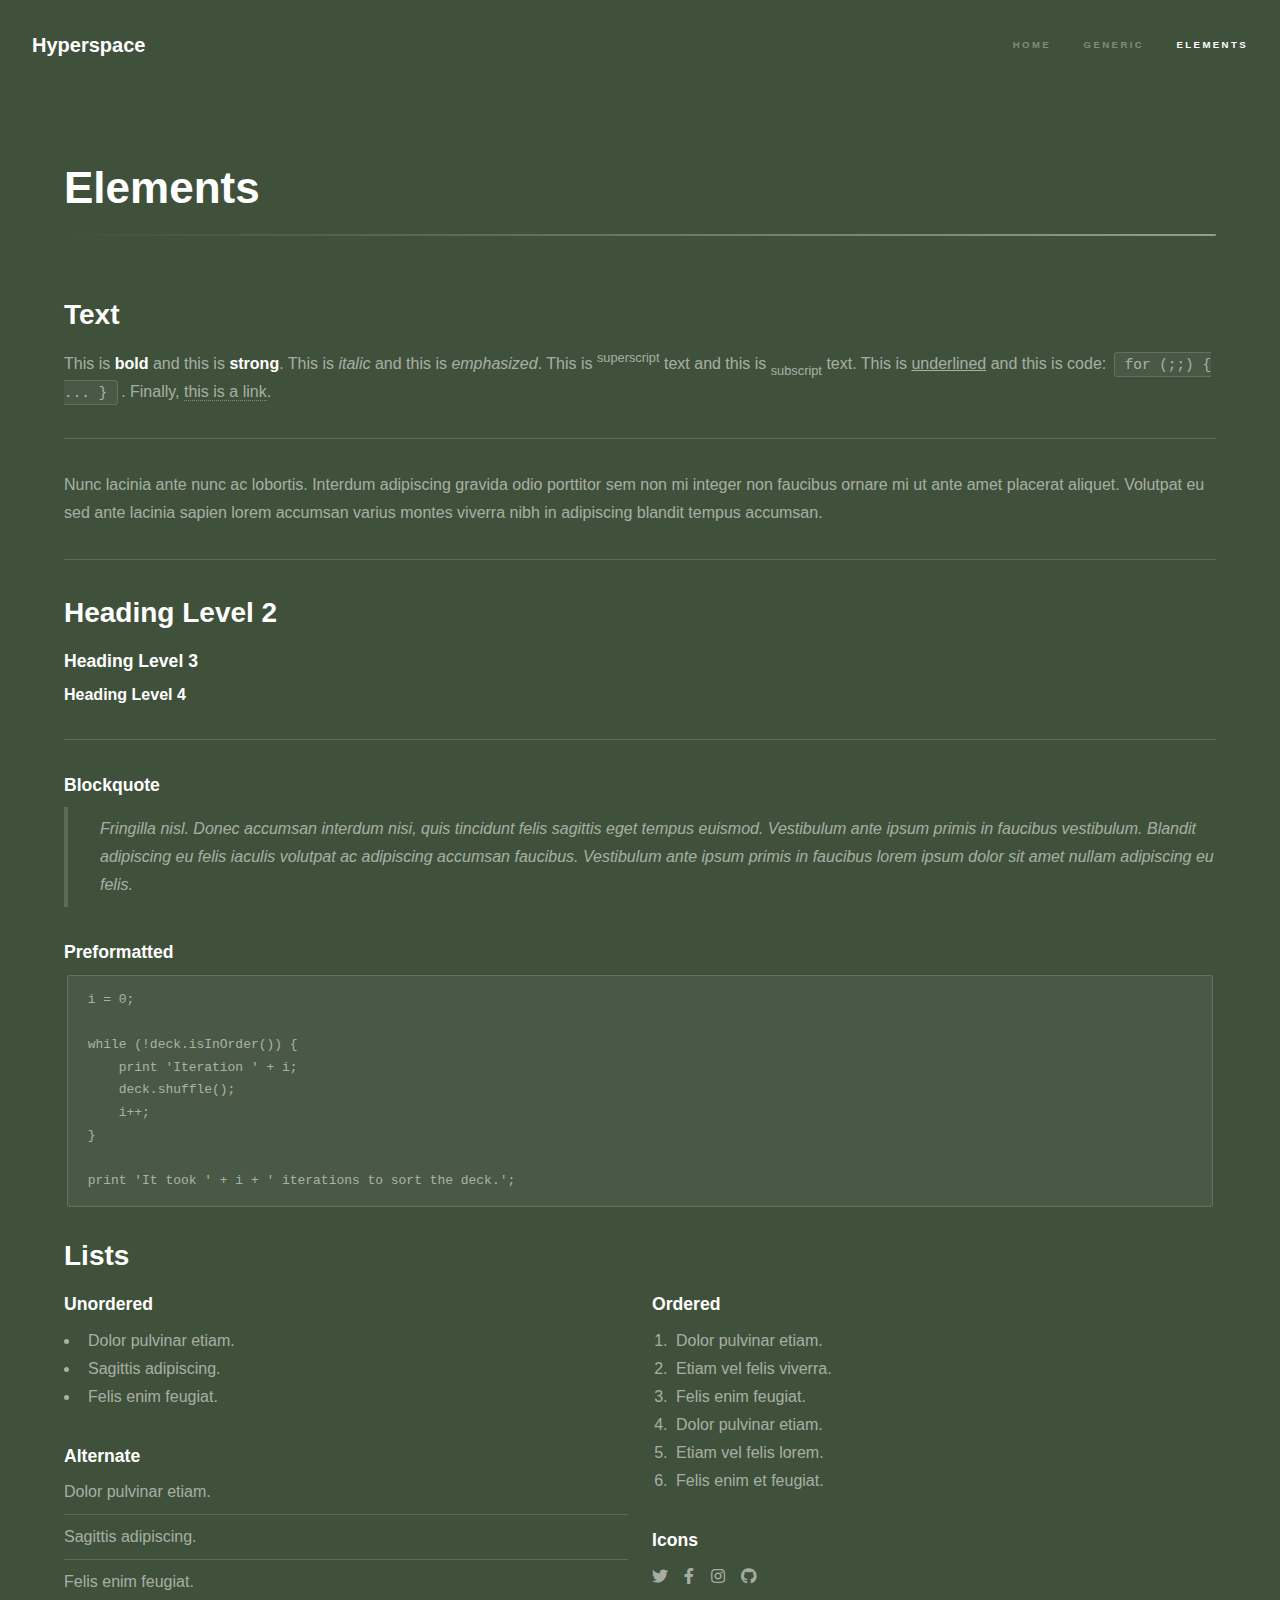
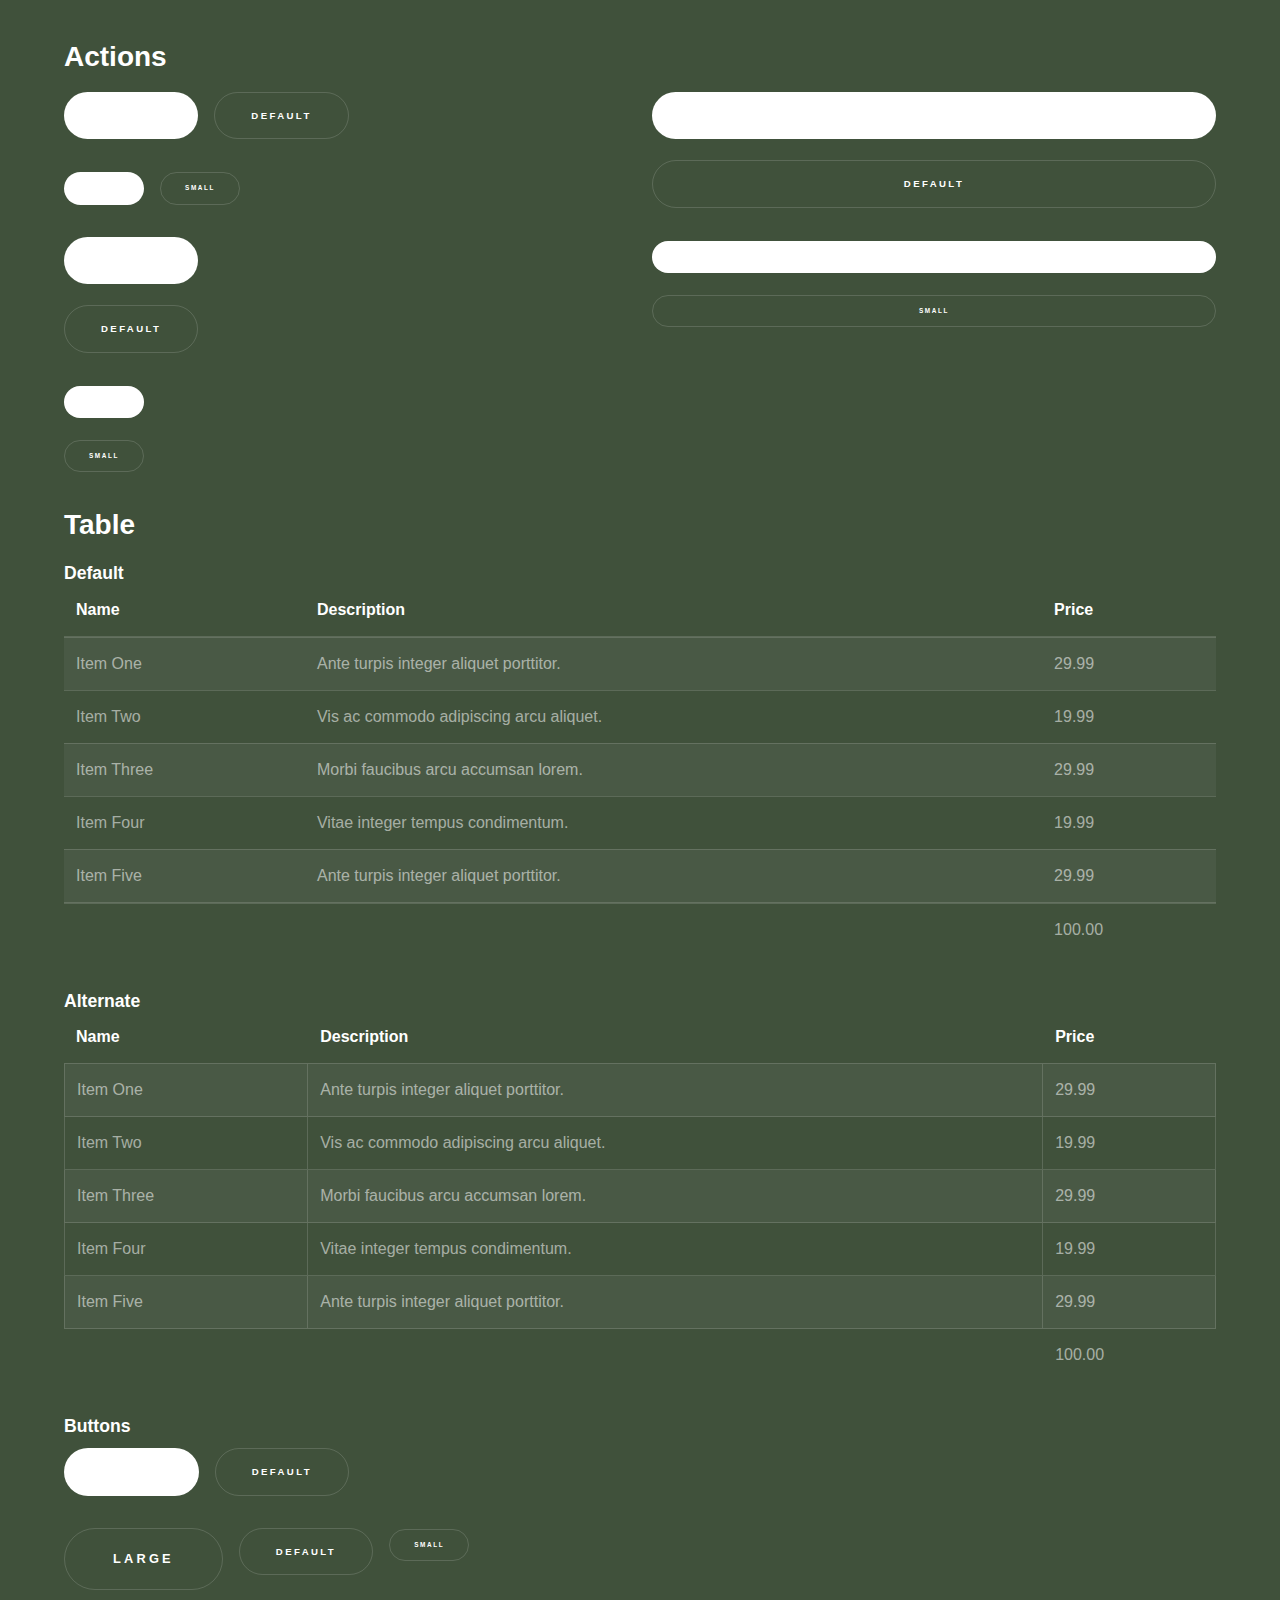
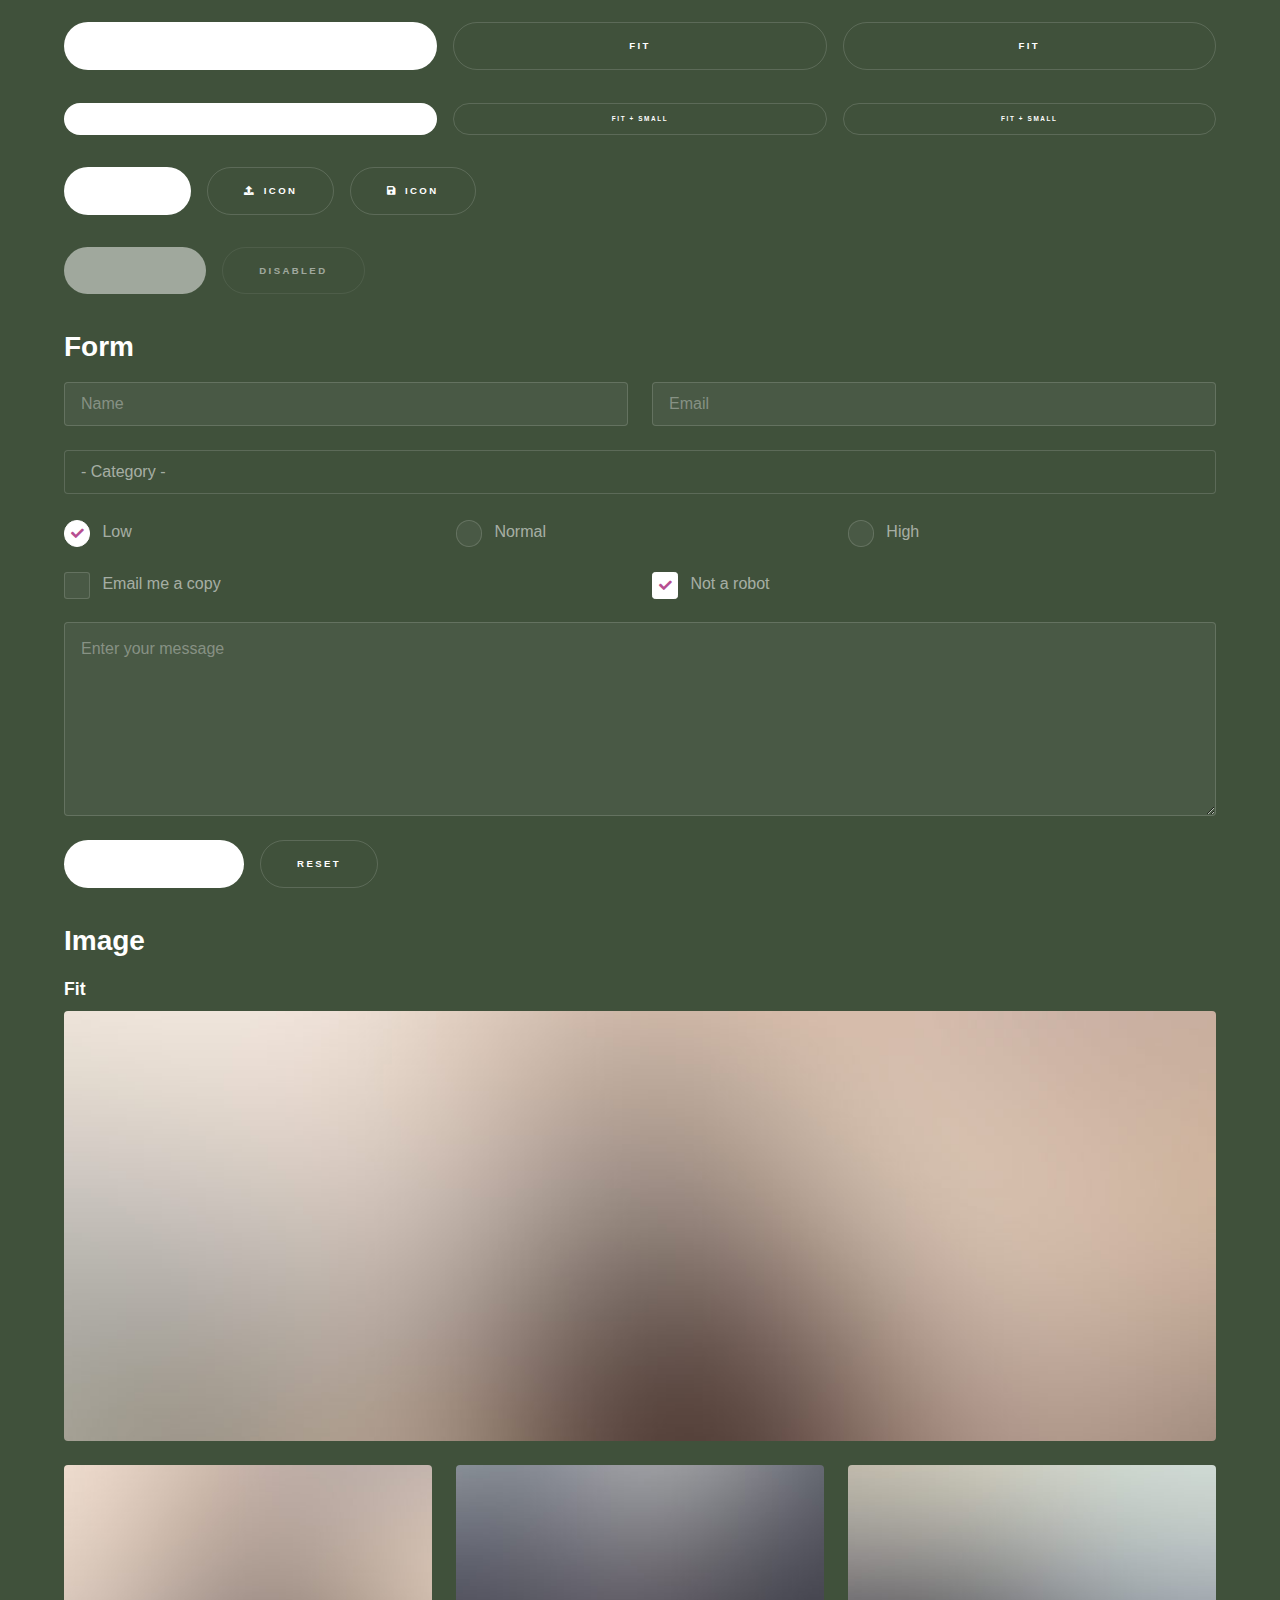
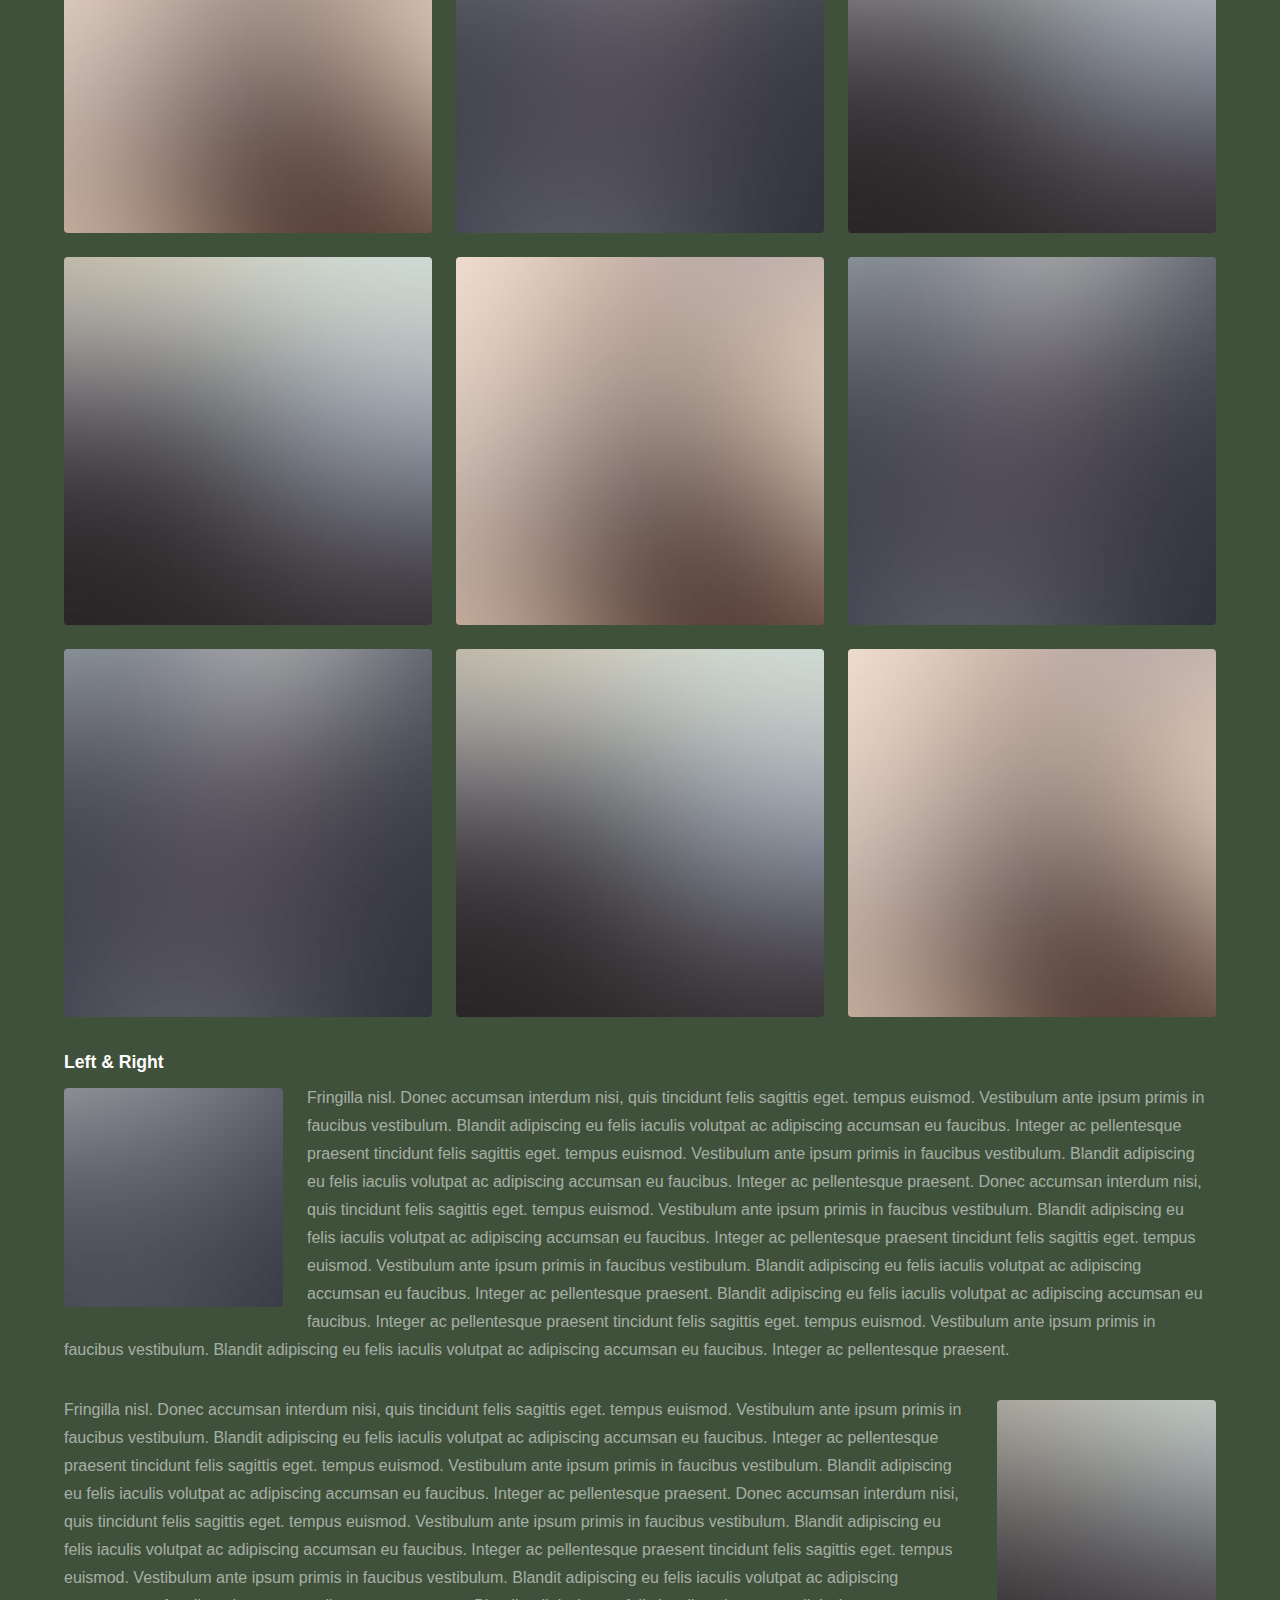
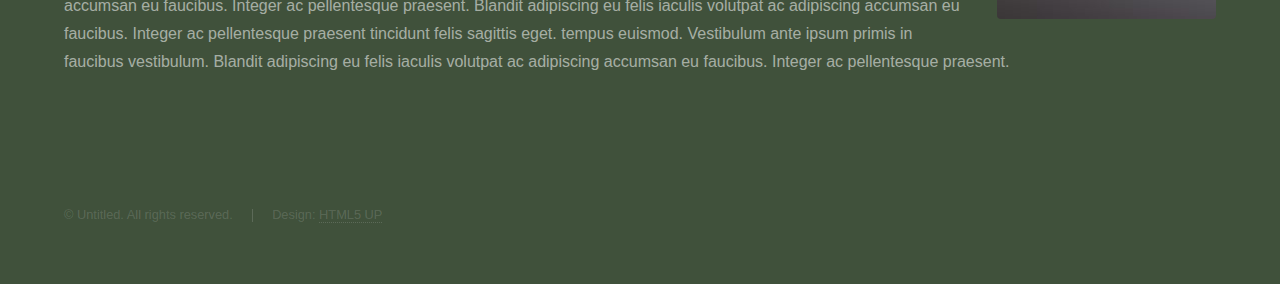
<file: elements.html>
<!DOCTYPE HTML>
<!--
	Hyperspace by HTML5 UP
	html5up.net | @ajlkn
	Free for personal and commercial use under the CCA 3.0 license (html5up.net/license)
-->
<html>
	<head>
		<title>Elements - Hyperspace by HTML5 UP</title>
		<meta charset="utf-8" />
		<meta name="viewport" content="width=device-width, initial-scale=1, user-scalable=no" />
		<link rel="stylesheet" href="assets/css/main.css" />
		<noscript><link rel="stylesheet" href="assets/css/noscript.css" /></noscript>
	</head>
	<body class="is-preload">

		<!-- Header -->
			<header id="header">
				<a href="index.html" class="title">Hyperspace</a>
				<nav>
					<ul>
						<li><a href="index.html">Home</a></li>
						<li><a href="generic.html">Generic</a></li>
						<li><a href="elements.html"  class="active">Elements</a></li>
					</ul>
				</nav>
			</header>

		<!-- Wrapper -->
			<div id="wrapper">

				<!-- Main -->
					<section id="main" class="wrapper">
						<div class="inner">
							<h1 class="major">Elements</h1>

							<!-- Text -->
								<section>
									<h2>Text</h2>
									<p>This is <b>bold</b> and this is <strong>strong</strong>. This is <i>italic</i> and this is <em>emphasized</em>.
									This is <sup>superscript</sup> text and this is <sub>subscript</sub> text.
									This is <u>underlined</u> and this is code: <code>for (;;) { ... }</code>. Finally, <a href="#">this is a link</a>.</p>
									<hr />
									<p>Nunc lacinia ante nunc ac lobortis. Interdum adipiscing gravida odio porttitor sem non mi integer non faucibus ornare mi ut ante amet placerat aliquet. Volutpat eu sed ante lacinia sapien lorem accumsan varius montes viverra nibh in adipiscing blandit tempus accumsan.</p>
									<hr />
									<h2>Heading Level 2</h2>
									<h3>Heading Level 3</h3>
									<h4>Heading Level 4</h4>
									<hr />
									<h3>Blockquote</h3>
									<blockquote>Fringilla nisl. Donec accumsan interdum nisi, quis tincidunt felis sagittis eget tempus euismod. Vestibulum ante ipsum primis in faucibus vestibulum. Blandit adipiscing eu felis iaculis volutpat ac adipiscing accumsan faucibus. Vestibulum ante ipsum primis in faucibus lorem ipsum dolor sit amet nullam adipiscing eu felis.</blockquote>
									<h3>Preformatted</h3>
									<pre><code>i = 0;

while (!deck.isInOrder()) {
    print 'Iteration ' + i;
    deck.shuffle();
    i++;
}

print 'It took ' + i + ' iterations to sort the deck.';</code></pre>
								</section>

							<!-- Lists -->
								<section>
									<h2>Lists</h2>
									<div class="row">
										<div class="col-6 col-12-medium">
											<h3>Unordered</h3>
											<ul>
												<li>Dolor pulvinar etiam.</li>
												<li>Sagittis adipiscing.</li>
												<li>Felis enim feugiat.</li>
											</ul>
											<h3>Alternate</h3>
											<ul class="alt">
												<li>Dolor pulvinar etiam.</li>
												<li>Sagittis adipiscing.</li>
												<li>Felis enim feugiat.</li>
											</ul>
										</div>
										<div class="col-6 col-12-medium">
											<h3>Ordered</h3>
											<ol>
												<li>Dolor pulvinar etiam.</li>
												<li>Etiam vel felis viverra.</li>
												<li>Felis enim feugiat.</li>
												<li>Dolor pulvinar etiam.</li>
												<li>Etiam vel felis lorem.</li>
												<li>Felis enim et feugiat.</li>
											</ol>
											<h3>Icons</h3>
											<ul class="icons">
												<li><a href="#" class="icon brands fa-twitter"><span class="label">Twitter</span></a></li>
												<li><a href="#" class="icon brands fa-facebook-f"><span class="label">Facebook</span></a></li>
												<li><a href="#" class="icon brands fa-instagram"><span class="label">Instagram</span></a></li>
												<li><a href="#" class="icon brands fa-github"><span class="label">Github</span></a></li>
											</ul>
										</div>
									</div>
									<h2>Actions</h2>
									<div class="row">
										<div class="col-6 col-12-medium">
											<ul class="actions">
												<li><a href="#" class="button primary">Default</a></li>
												<li><a href="#" class="button">Default</a></li>
											</ul>
											<ul class="actions small">
												<li><a href="#" class="button primary small">Small</a></li>
												<li><a href="#" class="button small">Small</a></li>
											</ul>
											<ul class="actions stacked">
												<li><a href="#" class="button primary">Default</a></li>
												<li><a href="#" class="button">Default</a></li>
											</ul>
											<ul class="actions stacked">
												<li><a href="#" class="button primary small">Small</a></li>
												<li><a href="#" class="button small">Small</a></li>
											</ul>
										</div>
										<div class="col-6 col-12-medium">
											<ul class="actions stacked">
												<li><a href="#" class="button primary fit">Default</a></li>
												<li><a href="#" class="button fit">Default</a></li>
											</ul>
											<ul class="actions stacked">
												<li><a href="#" class="button primary small fit">Small</a></li>
												<li><a href="#" class="button small fit">Small</a></li>
											</ul>
										</div>
									</div>
								</section>

							<!-- Table -->
								<section>
									<h2>Table</h2>
									<h3>Default</h3>
									<div class="table-wrapper">
										<table>
											<thead>
												<tr>
													<th>Name</th>
													<th>Description</th>
													<th>Price</th>
												</tr>
											</thead>
											<tbody>
												<tr>
													<td>Item One</td>
													<td>Ante turpis integer aliquet porttitor.</td>
													<td>29.99</td>
												</tr>
												<tr>
													<td>Item Two</td>
													<td>Vis ac commodo adipiscing arcu aliquet.</td>
													<td>19.99</td>
												</tr>
												<tr>
													<td>Item Three</td>
													<td> Morbi faucibus arcu accumsan lorem.</td>
													<td>29.99</td>
												</tr>
												<tr>
													<td>Item Four</td>
													<td>Vitae integer tempus condimentum.</td>
													<td>19.99</td>
												</tr>
												<tr>
													<td>Item Five</td>
													<td>Ante turpis integer aliquet porttitor.</td>
													<td>29.99</td>
												</tr>
											</tbody>
											<tfoot>
												<tr>
													<td colspan="2"></td>
													<td>100.00</td>
												</tr>
											</tfoot>
										</table>
									</div>

									<h3>Alternate</h3>
									<div class="table-wrapper">
										<table class="alt">
											<thead>
												<tr>
													<th>Name</th>
													<th>Description</th>
													<th>Price</th>
												</tr>
											</thead>
											<tbody>
												<tr>
													<td>Item One</td>
													<td>Ante turpis integer aliquet porttitor.</td>
													<td>29.99</td>
												</tr>
												<tr>
													<td>Item Two</td>
													<td>Vis ac commodo adipiscing arcu aliquet.</td>
													<td>19.99</td>
												</tr>
												<tr>
													<td>Item Three</td>
													<td> Morbi faucibus arcu accumsan lorem.</td>
													<td>29.99</td>
												</tr>
												<tr>
													<td>Item Four</td>
													<td>Vitae integer tempus condimentum.</td>
													<td>19.99</td>
												</tr>
												<tr>
													<td>Item Five</td>
													<td>Ante turpis integer aliquet porttitor.</td>
													<td>29.99</td>
												</tr>
											</tbody>
											<tfoot>
												<tr>
													<td colspan="2"></td>
													<td>100.00</td>
												</tr>
											</tfoot>
										</table>
									</div>
								</section>

							<!-- Buttons -->
								<section>
									<h3>Buttons</h3>
									<ul class="actions">
										<li><a href="#" class="button primary">Primary</a></li>
										<li><a href="#" class="button">Default</a></li>
									</ul>
									<ul class="actions">
										<li><a href="#" class="button large">Large</a></li>
										<li><a href="#" class="button">Default</a></li>
										<li><a href="#" class="button small">Small</a></li>
									</ul>
									<ul class="actions fit">
										<li><a href="#" class="button primary fit">Fit</a></li>
										<li><a href="#" class="button fit">Fit</a></li>
										<li><a href="#" class="button fit">Fit</a></li>
									</ul>
									<ul class="actions fit small">
										<li><a href="#" class="button primary fit small">Fit + Small</a></li>
										<li><a href="#" class="button fit small">Fit + Small</a></li>
										<li><a href="#" class="button fit small">Fit + Small</a></li>
									</ul>
									<ul class="actions">
										<li><a href="#" class="button primary icon solid fa-download">Icon</a></li>
										<li><a href="#" class="button icon solid fa-upload">Icon</a></li>
										<li><a href="#" class="button icon solid fa-save">Icon</a></li>
									</ul>
									<ul class="actions">
										<li><span class="button primary disabled">Disabled</span></li>
										<li><span class="button disabled">Disabled</span></li>
									</ul>
								</section>

							<!-- Form -->
								<section>
									<h2>Form</h2>
									<form method="post" action="#">
										<div class="row gtr-uniform">
											<div class="col-6 col-12-xsmall">
												<input type="text" name="demo-name" id="demo-name" value="" placeholder="Name" />
											</div>
											<div class="col-6 col-12-xsmall">
												<input type="email" name="demo-email" id="demo-email" value="" placeholder="Email" />
											</div>
											<div class="col-12">
												<select name="demo-category" id="demo-category">
													<option value="">- Category -</option>
													<option value="1">Manufacturing</option>
													<option value="1">Shipping</option>
													<option value="1">Administration</option>
													<option value="1">Human Resources</option>
												</select>
											</div>
											<div class="col-4 col-12-small">
												<input type="radio" id="demo-priority-low" name="demo-priority" checked>
												<label for="demo-priority-low">Low</label>
											</div>
											<div class="col-4 col-12-small">
												<input type="radio" id="demo-priority-normal" name="demo-priority">
												<label for="demo-priority-normal">Normal</label>
											</div>
											<div class="col-4 col-12-small">
												<input type="radio" id="demo-priority-high" name="demo-priority">
												<label for="demo-priority-high">High</label>
											</div>
											<div class="col-6 col-12-small">
												<input type="checkbox" id="demo-copy" name="demo-copy">
												<label for="demo-copy">Email me a copy</label>
											</div>
											<div class="col-6 col-12-small">
												<input type="checkbox" id="demo-human" name="demo-human" checked>
												<label for="demo-human">Not a robot</label>
											</div>
											<div class="col-12">
												<textarea name="demo-message" id="demo-message" placeholder="Enter your message" rows="6"></textarea>
											</div>
											<div class="col-12">
												<ul class="actions">
													<li><input type="submit" value="Send Message" class="primary" /></li>
													<li><input type="reset" value="Reset" /></li>
												</ul>
											</div>
										</div>
									</form>
								</section>

							<!-- Image -->
								<section>
									<h2>Image</h2>
									<h3>Fit</h3>
									<div class="box alt">
										<div class="row gtr-uniform">
											<div class="col-12"><span class="image fit"><img src="images/pic04.jpg" alt="" /></span></div>
											<div class="col-4"><span class="image fit"><img src="images/pic01.jpg" alt="" /></span></div>
											<div class="col-4"><span class="image fit"><img src="images/pic02.jpg" alt="" /></span></div>
											<div class="col-4"><span class="image fit"><img src="images/pic03.jpg" alt="" /></span></div>
											<div class="col-4"><span class="image fit"><img src="images/pic03.jpg" alt="" /></span></div>
											<div class="col-4"><span class="image fit"><img src="images/pic01.jpg" alt="" /></span></div>
											<div class="col-4"><span class="image fit"><img src="images/pic02.jpg" alt="" /></span></div>
											<div class="col-4"><span class="image fit"><img src="images/pic02.jpg" alt="" /></span></div>
											<div class="col-4"><span class="image fit"><img src="images/pic03.jpg" alt="" /></span></div>
											<div class="col-4"><span class="image fit"><img src="images/pic01.jpg" alt="" /></span></div>
										</div>
									</div>
									<h3>Left &amp; Right</h3>
									<p><span class="image left"><img src="images/pic05.jpg" alt="" /></span>Fringilla nisl. Donec accumsan interdum nisi, quis tincidunt felis sagittis eget. tempus euismod. Vestibulum ante ipsum primis in faucibus vestibulum. Blandit adipiscing eu felis iaculis volutpat ac adipiscing accumsan eu faucibus. Integer ac pellentesque praesent tincidunt felis sagittis eget. tempus euismod. Vestibulum ante ipsum primis in faucibus vestibulum. Blandit adipiscing eu felis iaculis volutpat ac adipiscing accumsan eu faucibus. Integer ac pellentesque praesent. Donec accumsan interdum nisi, quis tincidunt felis sagittis eget. tempus euismod. Vestibulum ante ipsum primis in faucibus vestibulum. Blandit adipiscing eu felis iaculis volutpat ac adipiscing accumsan eu faucibus. Integer ac pellentesque praesent tincidunt felis sagittis eget. tempus euismod. Vestibulum ante ipsum primis in faucibus vestibulum. Blandit adipiscing eu felis iaculis volutpat ac adipiscing accumsan eu faucibus. Integer ac pellentesque praesent. Blandit adipiscing eu felis iaculis volutpat ac adipiscing accumsan eu faucibus. Integer ac pellentesque praesent tincidunt felis sagittis eget. tempus euismod. Vestibulum ante ipsum primis in faucibus vestibulum. Blandit adipiscing eu felis iaculis volutpat ac adipiscing accumsan eu faucibus. Integer ac pellentesque praesent.</p>
									<p><span class="image right"><img src="images/pic06.jpg" alt="" /></span>Fringilla nisl. Donec accumsan interdum nisi, quis tincidunt felis sagittis eget. tempus euismod. Vestibulum ante ipsum primis in faucibus vestibulum. Blandit adipiscing eu felis iaculis volutpat ac adipiscing accumsan eu faucibus. Integer ac pellentesque praesent tincidunt felis sagittis eget. tempus euismod. Vestibulum ante ipsum primis in faucibus vestibulum. Blandit adipiscing eu felis iaculis volutpat ac adipiscing accumsan eu faucibus. Integer ac pellentesque praesent. Donec accumsan interdum nisi, quis tincidunt felis sagittis eget. tempus euismod. Vestibulum ante ipsum primis in faucibus vestibulum. Blandit adipiscing eu felis iaculis volutpat ac adipiscing accumsan eu faucibus. Integer ac pellentesque praesent tincidunt felis sagittis eget. tempus euismod. Vestibulum ante ipsum primis in faucibus vestibulum. Blandit adipiscing eu felis iaculis volutpat ac adipiscing accumsan eu faucibus. Integer ac pellentesque praesent. Blandit adipiscing eu felis iaculis volutpat ac adipiscing accumsan eu faucibus. Integer ac pellentesque praesent tincidunt felis sagittis eget. tempus euismod. Vestibulum ante ipsum primis in faucibus vestibulum. Blandit adipiscing eu felis iaculis volutpat ac adipiscing accumsan eu faucibus. Integer ac pellentesque praesent.</p>
								</section>

						</div>
					</section>

			</div>

		<!-- Footer -->
			<footer id="footer" class="wrapper alt">
				<div class="inner">
					<ul class="menu">
						<li>&copy; Untitled. All rights reserved.</li><li>Design: <a href="http://html5up.net">HTML5 UP</a></li>
					</ul>
				</div>
			</footer>

		<!-- Scripts -->
			<script src="assets/js/jquery.min.js"></script>
			<script src="assets/js/jquery.scrollex.min.js"></script>
			<script src="assets/js/jquery.scrolly.min.js"></script>
			<script src="assets/js/browser.min.js"></script>
			<script src="assets/js/breakpoints.min.js"></script>
			<script src="assets/js/util.js"></script>
			<script src="assets/js/main.js"></script>

	</body>
</html>
</file>
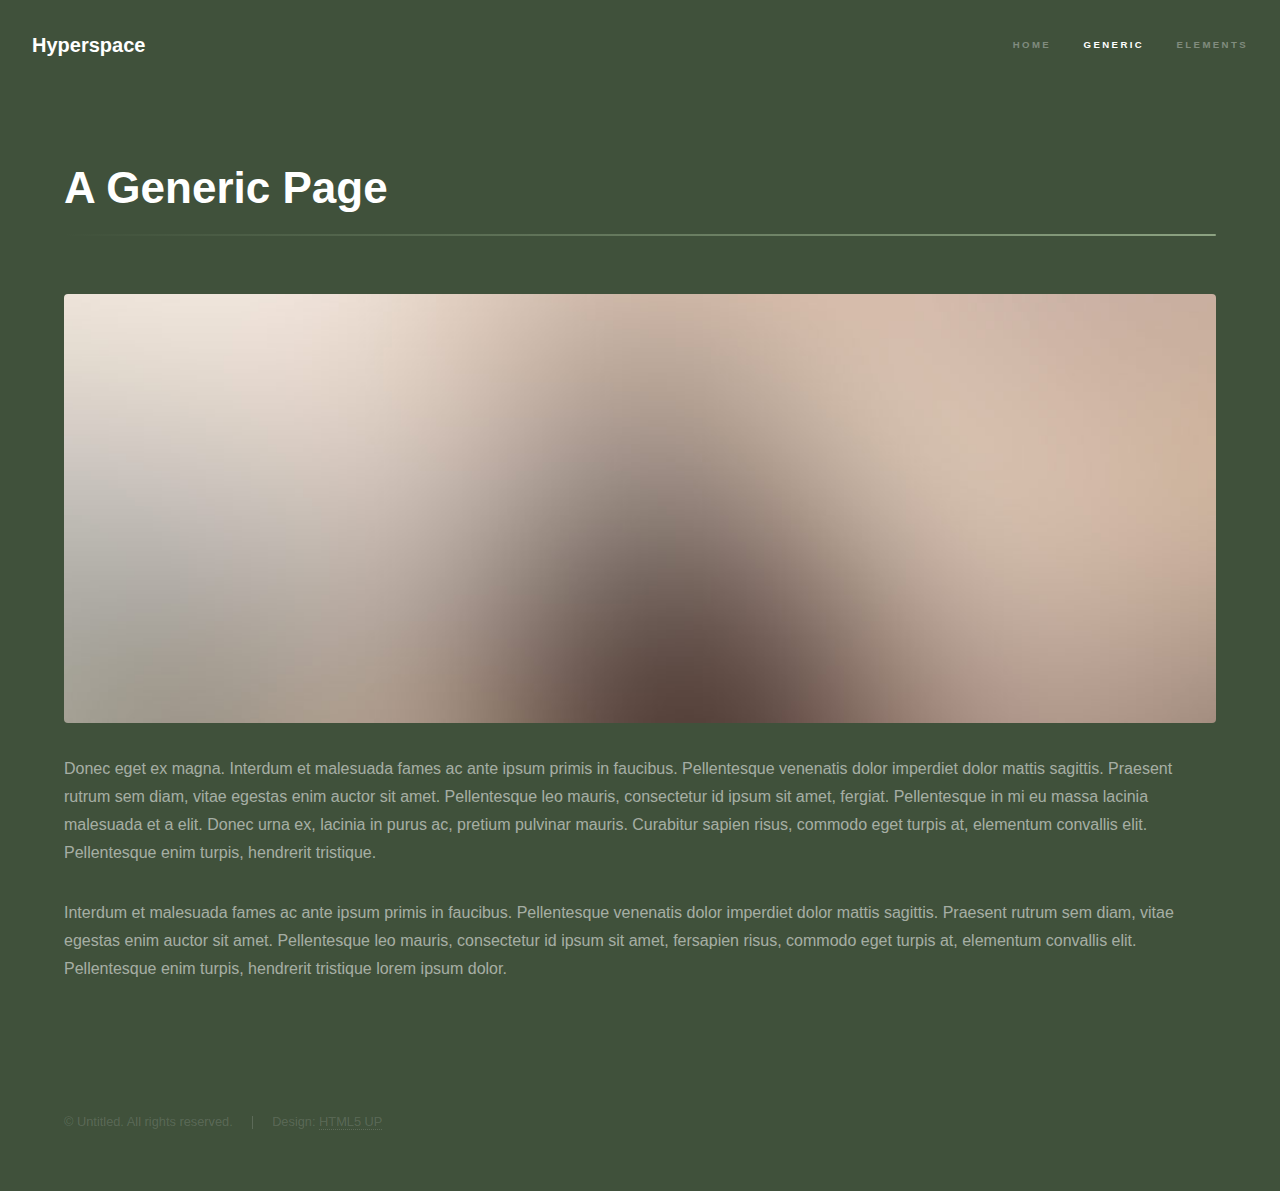
<file: generic.html>
<!DOCTYPE HTML>
<!--
	Hyperspace by HTML5 UP
	html5up.net | @ajlkn
	Free for personal and commercial use under the CCA 3.0 license (html5up.net/license)
-->
<html>
	<head>
		<title>Generic - Hyperspace by HTML5 UP</title>
		<meta charset="utf-8" />
		<meta name="viewport" content="width=device-width, initial-scale=1, user-scalable=no" />
		<link rel="stylesheet" href="assets/css/main.css" />
		<noscript><link rel="stylesheet" href="assets/css/noscript.css" /></noscript>
	</head>
	<body class="is-preload">

		<!-- Header -->
			<header id="header">
				<a href="index.html" class="title">Hyperspace</a>
				<nav>
					<ul>
						<li><a href="index.html">Home</a></li>
						<li><a href="generic.html" class="active">Generic</a></li>
						<li><a href="elements.html">Elements</a></li>
					</ul>
				</nav>
			</header>

		<!-- Wrapper -->
			<div id="wrapper">

				<!-- Main -->
					<section id="main" class="wrapper">
						<div class="inner">
							<h1 class="major">A Generic Page</h1>
							<span class="image fit"><img src="images/pic04.jpg" alt="" /></span>
							<p>Donec eget ex magna. Interdum et malesuada fames ac ante ipsum primis in faucibus. Pellentesque venenatis dolor imperdiet dolor mattis sagittis. Praesent rutrum sem diam, vitae egestas enim auctor sit amet. Pellentesque leo mauris, consectetur id ipsum sit amet, fergiat. Pellentesque in mi eu massa lacinia malesuada et a elit. Donec urna ex, lacinia in purus ac, pretium pulvinar mauris. Curabitur sapien risus, commodo eget turpis at, elementum convallis elit. Pellentesque enim turpis, hendrerit tristique.</p>
							<p>Interdum et malesuada fames ac ante ipsum primis in faucibus. Pellentesque venenatis dolor imperdiet dolor mattis sagittis. Praesent rutrum sem diam, vitae egestas enim auctor sit amet. Pellentesque leo mauris, consectetur id ipsum sit amet, fersapien risus, commodo eget turpis at, elementum convallis elit. Pellentesque enim turpis, hendrerit tristique lorem ipsum dolor.</p>
						</div>
					</section>

			</div>

		<!-- Footer -->
			<footer id="footer" class="wrapper alt">
				<div class="inner">
					<ul class="menu">
						<li>&copy; Untitled. All rights reserved.</li><li>Design: <a href="http://html5up.net">HTML5 UP</a></li>
					</ul>
				</div>
			</footer>

		<!-- Scripts -->
			<script src="assets/js/jquery.min.js"></script>
			<script src="assets/js/jquery.scrollex.min.js"></script>
			<script src="assets/js/jquery.scrolly.min.js"></script>
			<script src="assets/js/browser.min.js"></script>
			<script src="assets/js/breakpoints.min.js"></script>
			<script src="assets/js/util.js"></script>
			<script src="assets/js/main.js"></script>

	</body>
</html>
</file>
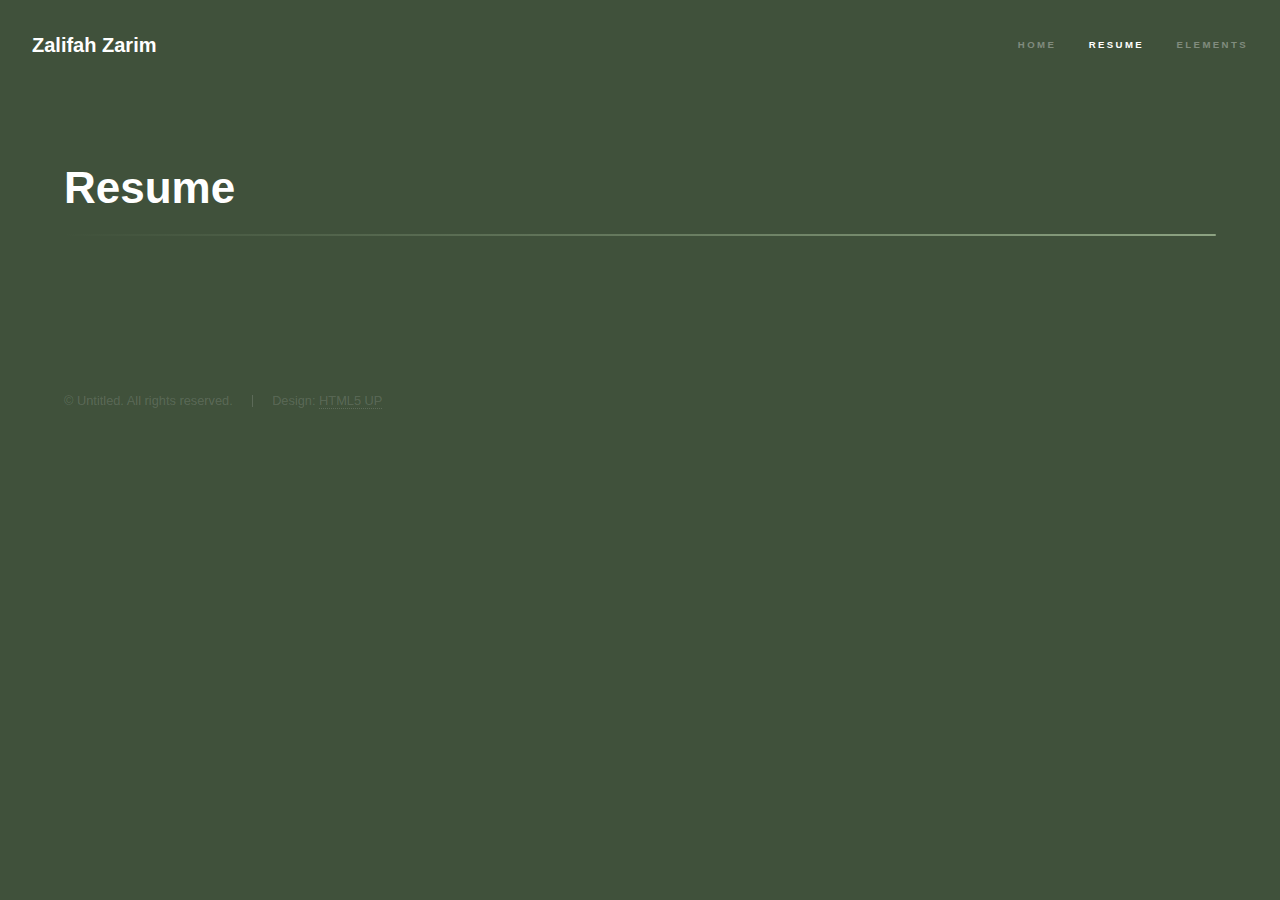
<file: resume.html>
<!DOCTYPE HTML>
<!--
	Hyperspace by HTML5 UP
	html5up.net | @ajlkn
	Free for personal and commercial use under the CCA 3.0 license (html5up.net/license)
-->
<html>
	<head>
		<title>Resume - Zalifah Zarim</title>
		<meta charset="utf-8" />
		<meta name="viewport" content="width=device-width, initial-scale=1, user-scalable=no" />
		<link rel="stylesheet" href="assets/css/main.css" />
		<noscript><link rel="stylesheet" href="assets/css/noscript.css" /></noscript>
	</head>
	<body class="is-preload resume">

		<!-- Header -->
			<header id="header">
				<a href="index.html" class="title">Zalifah Zarim</a>
				<nav>
					<ul>
						<li><a href="index.html">Home</a></li>
						<li><a href="resume.html" class="active">Resume</a></li>
						<li><a href="elements.html">Elements</a></li>
					</ul>
				</nav>
			</header>

		<!-- Wrapper -->
			<div id="wrapper">

				<!-- Main -->
					<section id="main" class="wrapper">
						<div class="inner">
							<h1 class="major">Resume</h1>
							<!-- <span class="image fit"><img src="images/pic04.jpg" alt="" /></span> -->
							<object data=
					"https://drive.google.com/file/d/1Kgu3DmkSujG2cgzZ2I3a3fmqYG2ArQB3/view?usp=sharing" 
									width="800"
									height="500">
							</object>
						</div>
					</section>

			</div>

		<!-- Footer -->
			<footer id="footer" class="wrapper alt">
				<div class="inner">
					<ul class="menu">
						<li>&copy; Untitled. All rights reserved.</li><li>Design: <a href="http://html5up.net">HTML5 UP</a></li>
					</ul>
				</div>
			</footer>

		<!-- Scripts -->
			<script src="assets/js/jquery.min.js"></script>
			<script src="assets/js/jquery.scrollex.min.js"></script>
			<script src="assets/js/jquery.scrolly.min.js"></script>
			<script src="assets/js/browser.min.js"></script>
			<script src="assets/js/breakpoints.min.js"></script>
			<script src="assets/js/util.js"></script>
			<script src="assets/js/main.js"></script>

	</body>
</html>
</file>
<file: assets/css/noscript.css>
/*
	Hyperspace by HTML5 UP
	html5up.net | @ajlkn
	Free for personal and commercial use under the CCA 3.0 license (html5up.net/license)
*/

/* Spotlights */

	.spotlights > section > .image:before {
		opacity: 0 !important;
	}

	.spotlights > section > .content > .inner {
		-moz-transform: none !important;
		-webkit-transform: none !important;
		-ms-transform: none !important;
		transform: none !important;
		opacity: 1 !important;
	}

/* Wrapper */

	.wrapper > .inner {
		opacity: 1 !important;
		-moz-transform: none !important;
		-webkit-transform: none !important;
		-ms-transform: none !important;
		transform: none !important;
	}

/* Sidebar */

	#sidebar > .inner {
		opacity: 1 !important;
	}

	#sidebar nav > ul > li {
		-moz-transform: none !important;
		-webkit-transform: none !important;
		-ms-transform: none !important;
		transform: none !important;
		opacity: 1 !important;
	}
</file>
<file: assets/css/main.css>
@import url(fontawesome-all.min.css);

/*
	Hyperspace by HTML5 UP
	html5up.net | @ajlkn
	Free for personal and commercial use under the CCA 3.0 license (html5up.net/license)
*/

html, body, div, span, applet, object,
iframe, h1, h2, h3, h4, h5, h6, p, blockquote,
pre, a, abbr, acronym, address, big, cite,
code, del, dfn, em, img, ins, kbd, q, s, samp,
small, strike, strong, sub, sup, tt, var, b,
u, i, center, dl, dt, dd, ol, ul, li, fieldset,
form, label, legend, table, caption, tbody,
tfoot, thead, tr, th, td, article, aside,
canvas, details, embed, figure, figcaption,
footer, header, hgroup, menu, nav, output, ruby,
section, summary, time, mark, audio, video {
	margin: 0;
	padding: 0;
	border: 0;
	font-size: 100%;
	font: inherit;
	vertical-align: baseline;}

article, aside, details, figcaption, figure,
footer, header, hgroup, menu, nav, section {
	display: block;}

body {
	line-height: 1;
}

ol, ul {
	list-style: none;
}

blockquote, q {
	quotes: none;
}

	blockquote:before, blockquote:after, q:before, q:after {
		content: '';
		content: none;
	}

table {
	border-collapse: collapse;
	border-spacing: 0;
}

body {
	-webkit-text-size-adjust: none;
}

mark {
	background-color: transparent;
	color: inherit;
}

input::-moz-focus-inner {
	border: 0;
	padding: 0;
}

input, select, textarea {
	-moz-appearance: none;
	-webkit-appearance: none;
	-ms-appearance: none;
	appearance: none;
}

/* Basic */

	@-ms-viewport {
		width: device-width;
	}

	body {
		-ms-overflow-style: scrollbar;
	}

	@media screen and (max-width: 480px) {

		html, body {
			min-width: 320px;
		}

	}

	html {
		box-sizing: border-box;
	}

	*, *:before, *:after {
		box-sizing: inherit;
	}

	body {
		background: #40513B;
	}

		body.is-preload *, body.is-preload *:before, body.is-preload *:after {
			-moz-animation: none !important;
			-webkit-animation: none !important;
			-ms-animation: none !important;
			animation: none !important;
			-moz-transition: none !important;
			-webkit-transition: none !important;
			-ms-transition: none !important;
			transition: none !important;
		}

/* Type */

	body, input, select, textarea {
		color: rgba(255, 255, 255, 0.55);
		font-family: Arial, Helvetica, sans-serif;
		font-size: 16.5pt;
		font-weight: normal;
		line-height: 1.75;
	}

		@media screen and (max-width: 1680px) {

			body, input, select, textarea {
				font-size: 13pt;
			}

		}

		@media screen and (max-width: 1680px) {

			body, input, select, textarea {
				font-size: 12pt;
			}

		}

		@media screen and (max-width: 360px) {

			body, input, select, textarea {
				font-size: 11pt;
			}

		}

	a {
		-moz-transition: color 0.2s ease, border-bottom-color 0.2s ease;
		-webkit-transition: color 0.2s ease, border-bottom-color 0.2s ease;
		-ms-transition: color 0.2s ease, border-bottom-color 0.2s ease;
		transition: color 0.2s ease, border-bottom-color 0.2s ease;
		border-bottom: dotted 1px rgba(255, 255, 255, 0.35);
		color: inherit;
		text-decoration: none;
	}

		a:hover {
			border-bottom-color: transparent;
			color: #ffffff;
		}

	strong, b {
		color: #ffffff;
		font-weight: bold;
	}

	em, i {
		font-style: italic;
	}

	p {
		margin: 0 0 2em 0;
	}

	h1, h2, h3, h4, h5, h6 {
		color: #ffffff;
		font-weight: bold;
		line-height: 1.5;
		margin: 0 0 0.5em 0;
	}

		h1 a, h2 a, h3 a, h4 a, h5 a, h6 a {
			color: inherit;
			text-decoration: none;
		}

	h1 {
		font-size: 2.75em;
	}

		h1.major {
			margin: 0 0 1.3em 0;
			position: relative;
			padding-bottom: 0.35em;
		}

			h1.major:after {
				background-image: -moz-linear-gradient(to right, #40513B, #8da382);
				background-image: -webkit-linear-gradient(to right, #40513B, #8da382);
				background-image: -ms-linear-gradient(to right, #40513B, #8da382);
				background-image: linear-gradient(to right, #40513B, #8da382);
				-moz-transition: max-width 0.2s ease;
				-webkit-transition: max-width 0.2s ease;
				-ms-transition: max-width 0.2s ease;
				transition: max-width 0.2s ease;
				border-radius: 0.2em;
				bottom: 0;
				content: '';
				height: 0.05em;
				position: absolute;
				right: 0;
				width: 100%;
			}

	h2 {
		font-size: 1.75em;
	}

	h3 {
		font-size: 1.1em;
	}

	h4 {
		font-size: 1em;
	}

	h5 {
		font-size: 0.8em;
	}

	h6 {
		font-size: 0.6em;
	}

	@media screen and (max-width: 736px) {

		h1 {
			font-size: 2em;
		}

		h2 {
			font-size: 1.25em;
		}

		h3 {
			font-size: 1em;
		}

		h4 {
			font-size: 0.8em;
		}

		h5 {
			font-size: 0.6em;
		}

		h6 {
			font-size: 0.6em;
		}

	}

	sub {
		font-size: 0.8em;
		position: relative;
		top: 0.5em;
	}

	sup {
		font-size: 0.8em;
		position: relative;
		top: -0.5em;
	}

	blockquote {
		border-left: solid 4px rgba(255, 255, 255, 0.15);
		font-style: italic;
		margin: 0 0 2em 0;
		padding: 0.5em 0 0.5em 2em;
	}

	code {
		background: rgba(255, 255, 255, 0.05);
		border-radius: 0.25em;
		border: solid 1px rgba(255, 255, 255, 0.15);
		font-family: "Courier New", monospace;
		font-size: 0.9em;
		margin: 0 0.25em;
		padding: 0.25em 0.65em;
	}

	pre {
		-webkit-overflow-scrolling: touch;
		font-family: "Courier New", monospace;
		font-size: 0.9em;
		margin: 0 0 2em 0;
	}

		pre code {
			display: block;
			line-height: 1.75em;
			padding: 1em 1.5em;
			overflow-x: auto;
		}

	hr {
		border: 0;
		border-bottom: solid 1px rgba(255, 255, 255, 0.15);
		margin: 2em 0;
	}

		hr.major {
			margin: 3em 0;
		}

	.align-left {
		text-align: left;
	}

	.align-center {
		text-align: center;
	}

	.align-right {
		text-align: right;
	}

/* Row */

	.row {
		display: flex;
		flex-wrap: wrap;
		box-sizing: border-box;
		align-items: stretch;
	}

		.row > * {
			box-sizing: border-box;
		}

		.row.gtr-uniform > * > :last-child {
			margin-bottom: 0;
		}

		.row.aln-left {
			justify-content: flex-start;
		}

		.row.aln-center {
			justify-content: center;
		}

		.row.aln-right {
			justify-content: flex-end;
		}

		.row.aln-top {
			align-items: flex-start;
		}

		.row.aln-middle {
			align-items: center;
		}

		.row.aln-bottom {
			align-items: flex-end;
		}

		.row > .imp {
			order: -1;
		}

		.row > .col-1 {
			width: 8.33333%;
		}

		.row > .off-1 {
			margin-left: 8.33333%;
		}

		.row > .col-2 {
			width: 16.66667%;
		}

		.row > .off-2 {
			margin-left: 16.66667%;
		}

		.row > .col-3 {
			width: 25%;
		}

		.row > .off-3 {
			margin-left: 25%;
		}

		.row > .col-4 {
			width: 33.33333%;
		}

		.row > .off-4 {
			margin-left: 33.33333%;
		}

		.row > .col-5 {
			width: 41.66667%;
		}

		.row > .off-5 {
			margin-left: 41.66667%;
		}

		.row > .col-6 {
			width: 50%;
		}

		.row > .off-6 {
			margin-left: 50%;
		}

		.row > .col-7 {
			width: 58.33333%;
		}

		.row > .off-7 {
			margin-left: 58.33333%;
		}

		.row > .col-8 {
			width: 66.66667%;
		}

		.row > .off-8 {
			margin-left: 66.66667%;
		}

		.row > .col-9 {
			width: 75%;
		}

		.row > .off-9 {
			margin-left: 75%;
		}

		.row > .col-10 {
			width: 83.33333%;
		}

		.row > .off-10 {
			margin-left: 83.33333%;
		}

		.row > .col-11 {
			width: 91.66667%;
		}

		.row > .off-11 {
			margin-left: 91.66667%;
		}

		.row > .col-12 {
			width: 100%;
		}

		.row > .off-12 {
			margin-left: 100%;
		}

		.row.gtr-0 {
			margin-top: 0;
			margin-left: 0em;
		}

			.row.gtr-0 > * {
				padding: 0 0 0 0em;
			}

			.row.gtr-0.gtr-uniform {
				margin-top: 0em;
			}

				.row.gtr-0.gtr-uniform > * {
					padding-top: 0em;
				}

		.row.gtr-25 {
			margin-top: 0;
			margin-left: -0.375em;
		}

			.row.gtr-25 > * {
				padding: 0 0 0 0.375em;
			}

			.row.gtr-25.gtr-uniform {
				margin-top: -0.375em;
			}

				.row.gtr-25.gtr-uniform > * {
					padding-top: 0.375em;
				}

		.row.gtr-50 {
			margin-top: 0;
			margin-left: -0.75em;
		}

			.row.gtr-50 > * {
				padding: 0 0 0 0.75em;
			}

			.row.gtr-50.gtr-uniform {
				margin-top: -0.75em;
			}

				.row.gtr-50.gtr-uniform > * {
					padding-top: 0.75em;
				}

		.row {
			margin-top: 0;
			margin-left: -1.5em;
		}

			.row > * {
				padding: 0 0 0 1.5em;
			}

			.row.gtr-uniform {
				margin-top: -1.5em;
			}

				.row.gtr-uniform > * {
					padding-top: 1.5em;
				}

		.row.gtr-150 {
			margin-top: 0;
			margin-left: -2.25em;
		}

			.row.gtr-150 > * {
				padding: 0 0 0 2.25em;
			}

			.row.gtr-150.gtr-uniform {
				margin-top: -2.25em;
			}

				.row.gtr-150.gtr-uniform > * {
					padding-top: 2.25em;
				}

		.row.gtr-200 {
			margin-top: 0;
			margin-left: -3em;
		}

			.row.gtr-200 > * {
				padding: 0 0 0 3em;
			}

			.row.gtr-200.gtr-uniform {
				margin-top: -3em;
			}

				.row.gtr-200.gtr-uniform > * {
					padding-top: 3em;
				}

		@media screen and (max-width: 1680px) {

			.row {
				display: flex;
				flex-wrap: wrap;
				box-sizing: border-box;
				align-items: stretch;
			}

				.row > * {
					box-sizing: border-box;
				}

				.row.gtr-uniform > * > :last-child {
					margin-bottom: 0;
				}

				.row.aln-left {
					justify-content: flex-start;
				}

				.row.aln-center {
					justify-content: center;
				}

				.row.aln-right {
					justify-content: flex-end;
				}

				.row.aln-top {
					align-items: flex-start;
				}

				.row.aln-middle {
					align-items: center;
				}

				.row.aln-bottom {
					align-items: flex-end;
				}

				.row > .imp-xlarge {
					order: -1;
				}

				.row > .col-1-xlarge {
					width: 8.33333%;
				}

				.row > .off-1-xlarge {
					margin-left: 8.33333%;
				}

				.row > .col-2-xlarge {
					width: 16.66667%;
				}

				.row > .off-2-xlarge {
					margin-left: 16.66667%;
				}

				.row > .col-3-xlarge {
					width: 25%;
				}

				.row > .off-3-xlarge {
					margin-left: 25%;
				}

				.row > .col-4-xlarge {
					width: 33.33333%;
				}

				.row > .off-4-xlarge {
					margin-left: 33.33333%;
				}

				.row > .col-5-xlarge {
					width: 41.66667%;
				}

				.row > .off-5-xlarge {
					margin-left: 41.66667%;
				}

				.row > .col-6-xlarge {
					width: 50%;
				}

				.row > .off-6-xlarge {
					margin-left: 50%;
				}

				.row > .col-7-xlarge {
					width: 58.33333%;
				}

				.row > .off-7-xlarge {
					margin-left: 58.33333%;
				}

				.row > .col-8-xlarge {
					width: 66.66667%;
				}

				.row > .off-8-xlarge {
					margin-left: 66.66667%;
				}

				.row > .col-9-xlarge {
					width: 75%;
				}

				.row > .off-9-xlarge {
					margin-left: 75%;
				}

				.row > .col-10-xlarge {
					width: 83.33333%;
				}

				.row > .off-10-xlarge {
					margin-left: 83.33333%;
				}

				.row > .col-11-xlarge {
					width: 91.66667%;
				}

				.row > .off-11-xlarge {
					margin-left: 91.66667%;
				}

				.row > .col-12-xlarge {
					width: 100%;
				}

				.row > .off-12-xlarge {
					margin-left: 100%;
				}

				.row.gtr-0 {
					margin-top: 0;
					margin-left: 0em;
				}

					.row.gtr-0 > * {
						padding: 0 0 0 0em;
					}

					.row.gtr-0.gtr-uniform {
						margin-top: 0em;
					}

						.row.gtr-0.gtr-uniform > * {
							padding-top: 0em;
						}

				.row.gtr-25 {
					margin-top: 0;
					margin-left: -0.375em;
				}

					.row.gtr-25 > * {
						padding: 0 0 0 0.375em;
					}

					.row.gtr-25.gtr-uniform {
						margin-top: -0.375em;
					}

						.row.gtr-25.gtr-uniform > * {
							padding-top: 0.375em;
						}

				.row.gtr-50 {
					margin-top: 0;
					margin-left: -0.75em;
				}

					.row.gtr-50 > * {
						padding: 0 0 0 0.75em;
					}

					.row.gtr-50.gtr-uniform {
						margin-top: -0.75em;
					}

						.row.gtr-50.gtr-uniform > * {
							padding-top: 0.75em;
						}

				.row {
					margin-top: 0;
					margin-left: -1.5em;
				}

					.row > * {
						padding: 0 0 0 1.5em;
					}

					.row.gtr-uniform {
						margin-top: -1.5em;
					}

						.row.gtr-uniform > * {
							padding-top: 1.5em;
						}

				.row.gtr-150 {
					margin-top: 0;
					margin-left: -2.25em;
				}

					.row.gtr-150 > * {
						padding: 0 0 0 2.25em;
					}

					.row.gtr-150.gtr-uniform {
						margin-top: -2.25em;
					}

						.row.gtr-150.gtr-uniform > * {
							padding-top: 2.25em;
						}

				.row.gtr-200 {
					margin-top: 0;
					margin-left: -3em;
				}

					.row.gtr-200 > * {
						padding: 0 0 0 3em;
					}

					.row.gtr-200.gtr-uniform {
						margin-top: -3em;
					}

						.row.gtr-200.gtr-uniform > * {
							padding-top: 3em;
						}

		}

		@media screen and (max-width: 1680px) {

			.row {
				display: flex;
				flex-wrap: wrap;
				box-sizing: border-box;
				align-items: stretch;
			}

				.row > * {
					box-sizing: border-box;
				}

				.row.gtr-uniform > * > :last-child {
					margin-bottom: 0;
				}

				.row.aln-left {
					justify-content: flex-start;
				}

				.row.aln-center {
					justify-content: center;
				}

				.row.aln-right {
					justify-content: flex-end;
				}

				.row.aln-top {
					align-items: flex-start;
				}

				.row.aln-middle {
					align-items: center;
				}

				.row.aln-bottom {
					align-items: flex-end;
				}

				.row > .imp-large {
					order: -1;
				}

				.row > .col-1-large {
					width: 8.33333%;
				}

				.row > .off-1-large {
					margin-left: 8.33333%;
				}

				.row > .col-2-large {
					width: 16.66667%;
				}

				.row > .off-2-large {
					margin-left: 16.66667%;
				}

				.row > .col-3-large {
					width: 25%;
				}

				.row > .off-3-large {
					margin-left: 25%;
				}

				.row > .col-4-large {
					width: 33.33333%;
				}

				.row > .off-4-large {
					margin-left: 33.33333%;
				}

				.row > .col-5-large {
					width: 41.66667%;
				}

				.row > .off-5-large {
					margin-left: 41.66667%;
				}

				.row > .col-6-large {
					width: 50%;
				}

				.row > .off-6-large {
					margin-left: 50%;
				}

				.row > .col-7-large {
					width: 58.33333%;
				}

				.row > .off-7-large {
					margin-left: 58.33333%;
				}

				.row > .col-8-large {
					width: 66.66667%;
				}

				.row > .off-8-large {
					margin-left: 66.66667%;
				}

				.row > .col-9-large {
					width: 75%;
				}

				.row > .off-9-large {
					margin-left: 75%;
				}

				.row > .col-10-large {
					width: 83.33333%;
				}

				.row > .off-10-large {
					margin-left: 83.33333%;
				}

				.row > .col-11-large {
					width: 91.66667%;
				}

				.row > .off-11-large {
					margin-left: 91.66667%;
				}

				.row > .col-12-large {
					width: 100%;
				}

				.row > .off-12-large {
					margin-left: 100%;
				}

				.row.gtr-0 {
					margin-top: 0;
					margin-left: 0em;
				}

					.row.gtr-0 > * {
						padding: 0 0 0 0em;
					}

					.row.gtr-0.gtr-uniform {
						margin-top: 0em;
					}

						.row.gtr-0.gtr-uniform > * {
							padding-top: 0em;
						}

				.row.gtr-25 {
					margin-top: 0;
					margin-left: -0.375em;
				}

					.row.gtr-25 > * {
						padding: 0 0 0 0.375em;
					}

					.row.gtr-25.gtr-uniform {
						margin-top: -0.375em;
					}

						.row.gtr-25.gtr-uniform > * {
							padding-top: 0.375em;
						}

				.row.gtr-50 {
					margin-top: 0;
					margin-left: -0.75em;
				}

					.row.gtr-50 > * {
						padding: 0 0 0 0.75em;
					}

					.row.gtr-50.gtr-uniform {
						margin-top: -0.75em;
					}

						.row.gtr-50.gtr-uniform > * {
							padding-top: 0.75em;
						}

				.row {
					margin-top: 0;
					margin-left: -1.5em;
				}

					.row > * {
						padding: 0 0 0 1.5em;
					}

					.row.gtr-uniform {
						margin-top: -1.5em;
					}

						.row.gtr-uniform > * {
							padding-top: 1.5em;
						}

				.row.gtr-150 {
					margin-top: 0;
					margin-left: -2.25em;
				}

					.row.gtr-150 > * {
						padding: 0 0 0 2.25em;
					}

					.row.gtr-150.gtr-uniform {
						margin-top: -2.25em;
					}

						.row.gtr-150.gtr-uniform > * {
							padding-top: 2.25em;
						}

				.row.gtr-200 {
					margin-top: 0;
					margin-left: -3em;
				}

					.row.gtr-200 > * {
						padding: 0 0 0 3em;
					}

					.row.gtr-200.gtr-uniform {
						margin-top: -3em;
					}

						.row.gtr-200.gtr-uniform > * {
							padding-top: 3em;
						}

		}

		@media screen and (max-width: 980px) {

			.row {
				display: flex;
				flex-wrap: wrap;
				box-sizing: border-box;
				align-items: stretch;
			}

				.row > * {
					box-sizing: border-box;
				}

				.row.gtr-uniform > * > :last-child {
					margin-bottom: 0;
				}

				.row.aln-left {
					justify-content: flex-start;
				}

				.row.aln-center {
					justify-content: center;
				}

				.row.aln-right {
					justify-content: flex-end;
				}

				.row.aln-top {
					align-items: flex-start;
				}

				.row.aln-middle {
					align-items: center;
				}

				.row.aln-bottom {
					align-items: flex-end;
				}

				.row > .imp-medium {
					order: -1;
				}

				.row > .col-1-medium {
					width: 8.33333%;
				}

				.row > .off-1-medium {
					margin-left: 8.33333%;
				}

				.row > .col-2-medium {
					width: 16.66667%;
				}

				.row > .off-2-medium {
					margin-left: 16.66667%;
				}

				.row > .col-3-medium {
					width: 25%;
				}

				.row > .off-3-medium {
					margin-left: 25%;
				}

				.row > .col-4-medium {
					width: 33.33333%;
				}

				.row > .off-4-medium {
					margin-left: 33.33333%;
				}

				.row > .col-5-medium {
					width: 41.66667%;
				}

				.row > .off-5-medium {
					margin-left: 41.66667%;
				}

				.row > .col-6-medium {
					width: 50%;
				}

				.row > .off-6-medium {
					margin-left: 50%;
				}

				.row > .col-7-medium {
					width: 58.33333%;
				}

				.row > .off-7-medium {
					margin-left: 58.33333%;
				}

				.row > .col-8-medium {
					width: 66.66667%;
				}

				.row > .off-8-medium {
					margin-left: 66.66667%;
				}

				.row > .col-9-medium {
					width: 75%;
				}

				.row > .off-9-medium {
					margin-left: 75%;
				}

				.row > .col-10-medium {
					width: 83.33333%;
				}

				.row > .off-10-medium {
					margin-left: 83.33333%;
				}

				.row > .col-11-medium {
					width: 91.66667%;
				}

				.row > .off-11-medium {
					margin-left: 91.66667%;
				}

				.row > .col-12-medium {
					width: 100%;
				}

				.row > .off-12-medium {
					margin-left: 100%;
				}

				.row.gtr-0 {
					margin-top: 0;
					margin-left: 0em;
				}

					.row.gtr-0 > * {
						padding: 0 0 0 0em;
					}

					.row.gtr-0.gtr-uniform {
						margin-top: 0em;
					}

						.row.gtr-0.gtr-uniform > * {
							padding-top: 0em;
						}

				.row.gtr-25 {
					margin-top: 0;
					margin-left: -0.375em;
				}

					.row.gtr-25 > * {
						padding: 0 0 0 0.375em;
					}

					.row.gtr-25.gtr-uniform {
						margin-top: -0.375em;
					}

						.row.gtr-25.gtr-uniform > * {
							padding-top: 0.375em;
						}

				.row.gtr-50 {
					margin-top: 0;
					margin-left: -0.75em;
				}

					.row.gtr-50 > * {
						padding: 0 0 0 0.75em;
					}

					.row.gtr-50.gtr-uniform {
						margin-top: -0.75em;
					}

						.row.gtr-50.gtr-uniform > * {
							padding-top: 0.75em;
						}

				.row {
					margin-top: 0;
					margin-left: -1.5em;
				}

					.row > * {
						padding: 0 0 0 1.5em;
					}

					.row.gtr-uniform {
						margin-top: -1.5em;
					}

						.row.gtr-uniform > * {
							padding-top: 1.5em;
						}

				.row.gtr-150 {
					margin-top: 0;
					margin-left: -2.25em;
				}

					.row.gtr-150 > * {
						padding: 0 0 0 2.25em;
					}

					.row.gtr-150.gtr-uniform {
						margin-top: -2.25em;
					}

						.row.gtr-150.gtr-uniform > * {
							padding-top: 2.25em;
						}

				.row.gtr-200 {
					margin-top: 0;
					margin-left: -3em;
				}

					.row.gtr-200 > * {
						padding: 0 0 0 3em;
					}

					.row.gtr-200.gtr-uniform {
						margin-top: -3em;
					}

						.row.gtr-200.gtr-uniform > * {
							padding-top: 3em;
						}

		}

		@media screen and (max-width: 736px) {

			.row {
				display: flex;
				flex-wrap: wrap;
				box-sizing: border-box;
				align-items: stretch;
			}

				.row > * {
					box-sizing: border-box;
				}

				.row.gtr-uniform > * > :last-child {
					margin-bottom: 0;
				}

				.row.aln-left {
					justify-content: flex-start;
				}

				.row.aln-center {
					justify-content: center;
				}

				.row.aln-right {
					justify-content: flex-end;
				}

				.row.aln-top {
					align-items: flex-start;
				}

				.row.aln-middle {
					align-items: center;
				}

				.row.aln-bottom {
					align-items: flex-end;
				}

				.row > .imp-small {
					order: -1;
				}

				.row > .col-1-small {
					width: 8.33333%;
				}

				.row > .off-1-small {
					margin-left: 8.33333%;
				}

				.row > .col-2-small {
					width: 16.66667%;
				}

				.row > .off-2-small {
					margin-left: 16.66667%;
				}

				.row > .col-3-small {
					width: 25%;
				}

				.row > .off-3-small {
					margin-left: 25%;
				}

				.row > .col-4-small {
					width: 33.33333%;
				}

				.row > .off-4-small {
					margin-left: 33.33333%;
				}

				.row > .col-5-small {
					width: 41.66667%;
				}

				.row > .off-5-small {
					margin-left: 41.66667%;
				}

				.row > .col-6-small {
					width: 50%;
				}

				.row > .off-6-small {
					margin-left: 50%;
				}

				.row > .col-7-small {
					width: 58.33333%;
				}

				.row > .off-7-small {
					margin-left: 58.33333%;
				}

				.row > .col-8-small {
					width: 66.66667%;
				}

				.row > .off-8-small {
					margin-left: 66.66667%;
				}

				.row > .col-9-small {
					width: 75%;
				}

				.row > .off-9-small {
					margin-left: 75%;
				}

				.row > .col-10-small {
					width: 83.33333%;
				}

				.row > .off-10-small {
					margin-left: 83.33333%;
				}

				.row > .col-11-small {
					width: 91.66667%;
				}

				.row > .off-11-small {
					margin-left: 91.66667%;
				}

				.row > .col-12-small {
					width: 100%;
				}

				.row > .off-12-small {
					margin-left: 100%;
				}

				.row.gtr-0 {
					margin-top: 0;
					margin-left: 0em;
				}

					.row.gtr-0 > * {
						padding: 0 0 0 0em;
					}

					.row.gtr-0.gtr-uniform {
						margin-top: 0em;
					}

						.row.gtr-0.gtr-uniform > * {
							padding-top: 0em;
						}

				.row.gtr-25 {
					margin-top: 0;
					margin-left: -0.375em;
				}

					.row.gtr-25 > * {
						padding: 0 0 0 0.375em;
					}

					.row.gtr-25.gtr-uniform {
						margin-top: -0.375em;
					}

						.row.gtr-25.gtr-uniform > * {
							padding-top: 0.375em;
						}

				.row.gtr-50 {
					margin-top: 0;
					margin-left: -0.75em;
				}

					.row.gtr-50 > * {
						padding: 0 0 0 0.75em;
					}

					.row.gtr-50.gtr-uniform {
						margin-top: -0.75em;
					}

						.row.gtr-50.gtr-uniform > * {
							padding-top: 0.75em;
						}

				.row {
					margin-top: 0;
					margin-left: -1.5em;
				}

					.row > * {
						padding: 0 0 0 1.5em;
					}

					.row.gtr-uniform {
						margin-top: -1.5em;
					}

						.row.gtr-uniform > * {
							padding-top: 1.5em;
						}

				.row.gtr-150 {
					margin-top: 0;
					margin-left: -2.25em;
				}

					.row.gtr-150 > * {
						padding: 0 0 0 2.25em;
					}

					.row.gtr-150.gtr-uniform {
						margin-top: -2.25em;
					}

						.row.gtr-150.gtr-uniform > * {
							padding-top: 2.25em;
						}

				.row.gtr-200 {
					margin-top: 0;
					margin-left: -3em;
				}

					.row.gtr-200 > * {
						padding: 0 0 0 3em;
					}

					.row.gtr-200.gtr-uniform {
						margin-top: -3em;
					}

						.row.gtr-200.gtr-uniform > * {
							padding-top: 3em;
						}

		}

		@media screen and (max-width: 480px) {

			.row {
				display: flex;
				flex-wrap: wrap;
				box-sizing: border-box;
				align-items: stretch;
			}

				.row > * {
					box-sizing: border-box;
				}

				.row.gtr-uniform > * > :last-child {
					margin-bottom: 0;
				}

				.row.aln-left {
					justify-content: flex-start;
				}

				.row.aln-center {
					justify-content: center;
				}

				.row.aln-right {
					justify-content: flex-end;
				}

				.row.aln-top {
					align-items: flex-start;
				}

				.row.aln-middle {
					align-items: center;
				}

				.row.aln-bottom {
					align-items: flex-end;
				}

				.row > .imp-xsmall {
					order: -1;
				}

				.row > .col-1-xsmall {
					width: 8.33333%;
				}

				.row > .off-1-xsmall {
					margin-left: 8.33333%;
				}

				.row > .col-2-xsmall {
					width: 16.66667%;
				}

				.row > .off-2-xsmall {
					margin-left: 16.66667%;
				}

				.row > .col-3-xsmall {
					width: 25%;
				}

				.row > .off-3-xsmall {
					margin-left: 25%;
				}

				.row > .col-4-xsmall {
					width: 33.33333%;
				}

				.row > .off-4-xsmall {
					margin-left: 33.33333%;
				}

				.row > .col-5-xsmall {
					width: 41.66667%;
				}

				.row > .off-5-xsmall {
					margin-left: 41.66667%;
				}

				.row > .col-6-xsmall {
					width: 50%;
				}

				.row > .off-6-xsmall {
					margin-left: 50%;
				}

				.row > .col-7-xsmall {
					width: 58.33333%;
				}

				.row > .off-7-xsmall {
					margin-left: 58.33333%;
				}

				.row > .col-8-xsmall {
					width: 66.66667%;
				}

				.row > .off-8-xsmall {
					margin-left: 66.66667%;
				}

				.row > .col-9-xsmall {
					width: 75%;
				}

				.row > .off-9-xsmall {
					margin-left: 75%;
				}

				.row > .col-10-xsmall {
					width: 83.33333%;
				}

				.row > .off-10-xsmall {
					margin-left: 83.33333%;
				}

				.row > .col-11-xsmall {
					width: 91.66667%;
				}

				.row > .off-11-xsmall {
					margin-left: 91.66667%;
				}

				.row > .col-12-xsmall {
					width: 100%;
				}

				.row > .off-12-xsmall {
					margin-left: 100%;
				}

				.row.gtr-0 {
					margin-top: 0;
					margin-left: 0em;
				}

					.row.gtr-0 > * {
						padding: 0 0 0 0em;
					}

					.row.gtr-0.gtr-uniform {
						margin-top: 0em;
					}

						.row.gtr-0.gtr-uniform > * {
							padding-top: 0em;
						}

				.row.gtr-25 {
					margin-top: 0;
					margin-left: -0.375em;
				}

					.row.gtr-25 > * {
						padding: 0 0 0 0.375em;
					}

					.row.gtr-25.gtr-uniform {
						margin-top: -0.375em;
					}

						.row.gtr-25.gtr-uniform > * {
							padding-top: 0.375em;
						}

				.row.gtr-50 {
					margin-top: 0;
					margin-left: -0.75em;
				}

					.row.gtr-50 > * {
						padding: 0 0 0 0.75em;
					}

					.row.gtr-50.gtr-uniform {
						margin-top: -0.75em;
					}

						.row.gtr-50.gtr-uniform > * {
							padding-top: 0.75em;
						}

				.row {
					margin-top: 0;
					margin-left: -1.5em;
				}

					.row > * {
						padding: 0 0 0 1.5em;
					}

					.row.gtr-uniform {
						margin-top: -1.5em;
					}

						.row.gtr-uniform > * {
							padding-top: 1.5em;
						}

				.row.gtr-150 {
					margin-top: 0;
					margin-left: -2.25em;
				}

					.row.gtr-150 > * {
						padding: 0 0 0 2.25em;
					}

					.row.gtr-150.gtr-uniform {
						margin-top: -2.25em;
					}

						.row.gtr-150.gtr-uniform > * {
							padding-top: 2.25em;
						}

				.row.gtr-200 {
					margin-top: 0;
					margin-left: -3em;
				}

					.row.gtr-200 > * {
						padding: 0 0 0 3em;
					}

					.row.gtr-200.gtr-uniform {
						margin-top: -3em;
					}

						.row.gtr-200.gtr-uniform > * {
							padding-top: 3em;
						}

		}

/* Box */

	.box {
		border-radius: 0.25em;
		border: solid 1px rgba(255, 255, 255, 0.15);
		margin-bottom: 2em;
		padding: 1.5em;
	}

		.box > :last-child,
		.box > :last-child > :last-child,
		.box > :last-child > :last-child > :last-child {
			margin-bottom: 0;
		}

		.box.alt {
			border: 0;
			border-radius: 0;
			padding: 0;
		}

/* Button */

	input[type="submit"],
	input[type="reset"],
	input[type="button"],
	button,
	.button {
		-moz-appearance: none;
		-webkit-appearance: none;
		-ms-appearance: none;
		appearance: none;
		-moz-transition: border-color 0.2s ease;
		-webkit-transition: border-color 0.2s ease;
		-ms-transition: border-color 0.2s ease;
		transition: border-color 0.2s ease;
		background-color: transparent;
		border: solid 1px !important;
		border-color: rgba(255, 255, 255, 0.15) !important;
		border-radius: 3em;
		color: #ffffff !important;
		cursor: pointer;
		display: inline-block;
		font-size: 0.6em;
		font-weight: bold;
		height: calc(4.75em + 2px);
		letter-spacing: 0.25em;
		line-height: 4.75em;
		outline: 0;
		padding: 0 3.75em;
		position: relative;
		text-align: center;
		text-decoration: none;
		text-transform: uppercase;
		white-space: nowrap;
	}

		input[type="submit"]:after,
		input[type="reset"]:after,
		input[type="button"]:after,
		button:after,
		.button:after {
			-moz-transform: scale(0.25);
			-webkit-transform: scale(0.25);
			-ms-transform: scale(0.25);
			transform: scale(0.25);
			pointer-events: none;
			-moz-transition: opacity 0.2s ease, -moz-transform 0.2s ease;
			-webkit-transition: opacity 0.2s ease, -webkit-transform 0.2s ease;
			-ms-transition: opacity 0.2s ease, -ms-transform 0.2s ease;
			transition: opacity 0.2s ease, transform 0.2s ease;
			background: #ffffff;
			border-radius: 3em;
			content: '';
			height: 100%;
			left: 0;
			opacity: 0;
			position: absolute;
			top: 0;
			width: 100%;
		}

		input[type="submit"].icon:before,
		input[type="reset"].icon:before,
		input[type="button"].icon:before,
		button.icon:before,
		.button.icon:before {
			margin-right: 0.75em;
		}

		input[type="submit"].fit,
		input[type="reset"].fit,
		input[type="button"].fit,
		button.fit,
		.button.fit {
			width: 100%;
		}

		input[type="submit"].small,
		input[type="reset"].small,
		input[type="button"].small,
		button.small,
		.button.small {
			font-size: 0.4em;
		}

		input[type="submit"].large,
		input[type="reset"].large,
		input[type="button"].large,
		button.large,
		.button.large {
			font-size: 0.8em;
		}

		input[type="submit"].primary,
		input[type="reset"].primary,
		input[type="button"].primary,
		button.primary,
		.button.primary {
			background-color: #ffffff;
			color: white !important;
		}

			input[type="submit"].primary:after,
			input[type="reset"].primary:after,
			input[type="button"].primary:after,
			button.primary:after,
			.button.primary:after {
				display: none;
			}

		input[type="submit"].disabled, input[type="submit"]:disabled,
		input[type="reset"].disabled,
		input[type="reset"]:disabled,
		input[type="button"].disabled,
		input[type="button"]:disabled,
		button.disabled,
		button:disabled,
		.button.disabled,
		.button:disabled {
			cursor: default;
			opacity: 0.5;
			pointer-events: none;
		}

		input[type="submit"]:hover,
		input[type="reset"]:hover,
		input[type="button"]:hover,
		button:hover,
		.button:hover {
			border-color: rgba(255, 255, 255, 0.55) !important;
		}

			input[type="submit"]:hover:after,
			input[type="reset"]:hover:after,
			input[type="button"]:hover:after,
			button:hover:after,
			.button:hover:after {
				opacity: 0.05;
				-moz-transform: scale(1);
				-webkit-transform: scale(1);
				-ms-transform: scale(1);
				transform: scale(1);
			}

			input[type="submit"]:hover:active,
			input[type="reset"]:hover:active,
			input[type="button"]:hover:active,
			button:hover:active,
			.button:hover:active {
				border-color: #ffffff !important;
			}

				input[type="submit"]:hover:active:after,
				input[type="reset"]:hover:active:after,
				input[type="button"]:hover:active:after,
				button:hover:active:after,
				.button:hover:active:after {
					opacity: 0.1;
				}

/* Features */

	.features {
		display: -moz-flex;
		display: -webkit-flex;
		display: -ms-flex;
		display: flex;
		-moz-flex-wrap: wrap;
		-webkit-flex-wrap: wrap;
		-ms-flex-wrap: wrap;
		flex-wrap: wrap;
		border-radius: 0.25em;
		border: solid 1px rgba(255, 255, 255, 0.15);
		background: rgba(255, 255, 255, 0.05);
		margin: 0 0 2em 0;
	}

		.features section {
			padding: 3.5em 3em 1em 7em ;
			width: 50%;
			border-top: solid 1px rgba(255, 255, 255, 0.15);
			position: relative;
		}

			.features section:nth-child(-n + 2) {
				border-top-width: 0;
			}

			.features section:nth-child(2n) {
				border-left: solid 1px rgba(255, 255, 255, 0.15);
			}

			.features section .icon {
				-moz-transition: opacity 0.5s ease, -moz-transform 0.5s ease;
				-webkit-transition: opacity 0.5s ease, -webkit-transform 0.5s ease;
				-ms-transition: opacity 0.5s ease, -ms-transform 0.5s ease;
				transition: opacity 0.5s ease, transform 0.5s ease;
				-moz-transition-delay: 1s;
				-webkit-transition-delay: 1s;
				-ms-transition-delay: 1s;
				transition-delay: 1s;
				-moz-transform: scale(1);
				-webkit-transform: scale(1);
				-ms-transform: scale(1);
				transform: scale(1);
				position: absolute;
				left: 3em;
				top: 3em;
				opacity: 1;
			}

			.features section:nth-child(1) .icon {
				-moz-transition-delay: 0.15s;
				-webkit-transition-delay: 0.15s;
				-ms-transition-delay: 0.15s;
				transition-delay: 0.15s;
			}

			.features section:nth-child(2) .icon {
				-moz-transition-delay: 0.3s;
				-webkit-transition-delay: 0.3s;
				-ms-transition-delay: 0.3s;
				transition-delay: 0.3s;
			}

			.features section:nth-child(3) .icon {
				-moz-transition-delay: 0.45s;
				-webkit-transition-delay: 0.45s;
				-ms-transition-delay: 0.45s;
				transition-delay: 0.45s;
			}

			.features section:nth-child(4) .icon {
				-moz-transition-delay: 0.6s;
				-webkit-transition-delay: 0.6s;
				-ms-transition-delay: 0.6s;
				transition-delay: 0.6s;
			}

			.features section:nth-child(5) .icon {
				-moz-transition-delay: 0.75s;
				-webkit-transition-delay: 0.75s;
				-ms-transition-delay: 0.75s;
				transition-delay: 0.75s;
			}

			.features section:nth-child(6) .icon {
				-moz-transition-delay: 0.9s;
				-webkit-transition-delay: 0.9s;
				-ms-transition-delay: 0.9s;
				transition-delay: 0.9s;
			}

			.features section:nth-child(7) .icon {
				-moz-transition-delay: 1.05s;
				-webkit-transition-delay: 1.05s;
				-ms-transition-delay: 1.05s;
				transition-delay: 1.05s;
			}

			.features section:nth-child(8) .icon {
				-moz-transition-delay: 1.2s;
				-webkit-transition-delay: 1.2s;
				-ms-transition-delay: 1.2s;
				transition-delay: 1.2s;
			}

			.features section:nth-child(9) .icon {
				-moz-transition-delay: 1.35s;
				-webkit-transition-delay: 1.35s;
				-ms-transition-delay: 1.35s;
				transition-delay: 1.35s;
			}

			.features section:nth-child(10) .icon {
				-moz-transition-delay: 1.5s;
				-webkit-transition-delay: 1.5s;
				-ms-transition-delay: 1.5s;
				transition-delay: 1.5s;
			}

			.features section:nth-child(11) .icon {
				-moz-transition-delay: 1.65s;
				-webkit-transition-delay: 1.65s;
				-ms-transition-delay: 1.65s;
				transition-delay: 1.65s;
			}

			.features section:nth-child(12) .icon {
				-moz-transition-delay: 1.8s;
				-webkit-transition-delay: 1.8s;
				-ms-transition-delay: 1.8s;
				transition-delay: 1.8s;
			}

			.features section:nth-child(13) .icon {
				-moz-transition-delay: 1.95s;
				-webkit-transition-delay: 1.95s;
				-ms-transition-delay: 1.95s;
				transition-delay: 1.95s;
			}

			.features section:nth-child(14) .icon {
				-moz-transition-delay: 2.1s;
				-webkit-transition-delay: 2.1s;
				-ms-transition-delay: 2.1s;
				transition-delay: 2.1s;
			}

			.features section:nth-child(15) .icon {
				-moz-transition-delay: 2.25s;
				-webkit-transition-delay: 2.25s;
				-ms-transition-delay: 2.25s;
				transition-delay: 2.25s;
			}

			.features section:nth-child(16) .icon {
				-moz-transition-delay: 2.4s;
				-webkit-transition-delay: 2.4s;
				-ms-transition-delay: 2.4s;
				transition-delay: 2.4s;
			}

			.features section:nth-child(17) .icon {
				-moz-transition-delay: 2.55s;
				-webkit-transition-delay: 2.55s;
				-ms-transition-delay: 2.55s;
				transition-delay: 2.55s;
			}

			.features section:nth-child(18) .icon {
				-moz-transition-delay: 2.7s;
				-webkit-transition-delay: 2.7s;
				-ms-transition-delay: 2.7s;
				transition-delay: 2.7s;
			}

			.features section:nth-child(19) .icon {
				-moz-transition-delay: 2.85s;
				-webkit-transition-delay: 2.85s;
				-ms-transition-delay: 2.85s;
				transition-delay: 2.85s;
			}

			.features section:nth-child(20) .icon {
				-moz-transition-delay: 3s;
				-webkit-transition-delay: 3s;
				-ms-transition-delay: 3s;
				transition-delay: 3s;
			}

		.features.inactive section .icon {
			-moz-transform: scale(0.5);
			-webkit-transform: scale(0.5);
			-ms-transform: scale(0.5);
			transform: scale(0.5);
			opacity: 0;
		}

		@media screen and (max-width: 980px) {

			.features {
				display: block;
			}

				.features section {
					border-top-width: 1px !important;
					border-left-width: 0 !important;
					width: 100%;
				}

					.features section:first-child {
						border-top-width: 0 !important;
					}

		}

		@media screen and (max-width: 736px) {

			.features section {
				padding: 2.5em 1.5em 0.1em 5.5em ;
			}

				.features section .icon {
					left: 1.5em;
					top: 2em;
				}

		}

		@media screen and (max-width: 480px) {

			.features section {
				padding: 2em 1.5em 0.1em 1.5em ;
			}

				.features section .icon {
					left: 0;
					position: relative;
					top: 0;
				}

		}

/* Form */

	form {
		margin: 0 0 2em 0;
	}

		form > :last-child {
			margin-bottom: 0;
		}

		form > .fields {
			display: -moz-flex;
			display: -webkit-flex;
			display: -ms-flex;
			display: flex;
			-moz-flex-wrap: wrap;
			-webkit-flex-wrap: wrap;
			-ms-flex-wrap: wrap;
			flex-wrap: wrap;
			width: calc(100% + 3em);
			margin: -1.5em 0 2em -1.5em;
		}

			form > .fields > .field {
				-moz-flex-grow: 0;
				-webkit-flex-grow: 0;
				-ms-flex-grow: 0;
				flex-grow: 0;
				-moz-flex-shrink: 0;
				-webkit-flex-shrink: 0;
				-ms-flex-shrink: 0;
				flex-shrink: 0;
				padding: 1.5em 0 0 1.5em;
				width: calc(100% - 1.5em);
			}

				form > .fields > .field.half {
					width: calc(50% - 0.75em);
				}

				form > .fields > .field.third {
					width: calc(100%/3 - 0.5em);
				}

				form > .fields > .field.quarter {
					width: calc(25% - 0.375em);
				}

		@media screen and (max-width: 480px) {

			form > .fields {
				width: calc(100% + 3em);
				margin: -1.5em 0 2em -1.5em;
			}

				form > .fields > .field {
					padding: 1.5em 0 0 1.5em;
					width: calc(100% - 1.5em);
				}

					form > .fields > .field.half {
						width: calc(100% - 1.5em);
					}

					form > .fields > .field.third {
						width: calc(100% - 1.5em);
					}

					form > .fields > .field.quarter {
						width: calc(100% - 1.5em);
					}

		}

	label {
		color: #ffffff;
		font-weight: bold;
		line-height: 1.5;
		margin: 0 0 0.7em 0;
		display: block;
		font-size: 1.1em;
	}

	input[type="text"],
	input[type="password"],
	input[type="email"],
	input[type="tel"],
	select,
	textarea {
		-moz-appearance: none;
		-webkit-appearance: none;
		-ms-appearance: none;
		appearance: none;
		background: rgba(255, 255, 255, 0.05);
		border-radius: 0.25em;
		border: none;
		border: solid 1px rgba(255, 255, 255, 0.15);
		color: inherit;
		display: block;
		outline: 0;
		padding: 0 1em;
		text-decoration: none;
		width: 100%;
	}

		input[type="text"]:invalid,
		input[type="password"]:invalid,
		input[type="email"]:invalid,
		input[type="tel"]:invalid,
		select:invalid,
		textarea:invalid {
			box-shadow: none;
		}

		input[type="text"]:focus,
		input[type="password"]:focus,
		input[type="email"]:focus,
		input[type="tel"]:focus,
		select:focus,
		textarea:focus {
			border-color: #ffffff;
			box-shadow: 0 0 0 1px #ffffff;
		}

	select {
		/* background-image: url("data:image/svg+xml;charset=utf8,%3Csvg xmlns='http://www.w3.org/2000/svg' width='40' height='40' preserveAspectRatio='none' viewBox='0 0 40 40'%3E%3Cpath d='M9.4,12.3l10.4,10.4l10.4-10.4c0.2-0.2,0.5-0.4,0.9-0.4c0.3,0,0.6,0.1,0.9,0.4l3.3,3.3c0.2,0.2,0.4,0.5,0.4,0.9 c0,0.4-0.1,0.6-0.4,0.9L20.7,31.9c-0.2,0.2-0.5,0.4-0.9,0.4c-0.3,0-0.6-0.1-0.9-0.4L4.3,17.3c-0.2-0.2-0.4-0.5-0.4-0.9 c0-0.4,0.1-0.6,0.4-0.9l3.3-3.3c0.2-0.2,0.5-0.4,0.9-0.4S9.1,12.1,9.4,12.3z' fill='rgba(255, 255, 255, 0.15)' /%3E%3C/svg%3E"); */
		background-color: #40513B;
		background-size: 1.25rem;
		background-repeat: no-repeat;
		background-position: calc(100% - 1rem) center;
		height: 2.75em;
		padding-right: 2.75em;
		text-overflow: ellipsis;
	}

		select option {
			color: #ffffff;
			background: #40513B;
		}

		select:focus::-ms-value {
			background-color: transparent;
		}

		select::-ms-expand {
			display: none;
		}

	input[type="text"],
	input[type="password"],
	input[type="email"],
	select {
		height: 2.75em;
	}

	textarea {
		padding: 0.75em 1em;
	}

		body.is-ie textarea {
			min-height: 10em;
		}

	input[type="checkbox"],
	input[type="radio"] {
		-moz-appearance: none;
		-webkit-appearance: none;
		-ms-appearance: none;
		appearance: none;
		display: block;
		float: left;
		margin-right: -2em;
		opacity: 0;
		width: 1em;
		z-index: -1;
	}

		input[type="checkbox"] + label,
		input[type="radio"] + label {
			text-decoration: none;
			color: rgba(255, 255, 255, 0.55);
			cursor: pointer;
			display: inline-block;
			font-size: 1em;
			font-weight: normal;
			padding-left: 2.4em;
			padding-right: 0.75em;
			position: relative;
		}

			input[type="checkbox"] + label:before,
			input[type="radio"] + label:before {
				-moz-osx-font-smoothing: grayscale;
				-webkit-font-smoothing: antialiased;
				display: inline-block;
				font-style: normal;
				font-variant: normal;
				text-rendering: auto;
				line-height: 1;
				text-transform: none !important;
				font-family: 'Font Awesome 5 Free';
				font-weight: 900;
			}

			input[type="checkbox"] + label:before,
			input[type="radio"] + label:before {
				background: rgba(255, 255, 255, 0.05);
				border-radius: 0.25em;
				border: solid 1px rgba(255, 255, 255, 0.15);
				content: '';
				display: inline-block;
				font-size: 0.8em;
				height: 2.0625em;
				left: 0;
				line-height: 2.0625em;
				position: absolute;
				text-align: center;
				top: 0;
				width: 2.0625em;
			}

		input[type="checkbox"]:checked + label:before,
		input[type="radio"]:checked + label:before {
			background: #ffffff;
			border-color: #ffffff;
			color: #b74e91;
			/* HERE */
			content: '\f00c';
		}

		input[type="checkbox"]:focus + label:before,
		input[type="radio"]:focus + label:before {
			border-color: #ffffff;
			box-shadow: 0 0 0 1px #ffffff;
		}

	input[type="checkbox"] + label:before {
		border-radius: 0.25em;
	}

	input[type="radio"] + label:before {
		border-radius: 100%;
	}

	::-webkit-input-placeholder {
		color: rgba(255, 255, 255, 0.35) !important;
		opacity: 1.0;
	}

	:-moz-placeholder {
		color: rgba(255, 255, 255, 0.35) !important;
		opacity: 1.0;
	}

	::-moz-placeholder {
		color: rgba(255, 255, 255, 0.35) !important;
		opacity: 1.0;
	}

	:-ms-input-placeholder {
		color: rgba(255, 255, 255, 0.35) !important;
		opacity: 1.0;
	}

/* Icon */

	.icon {
		text-decoration: none;
		border-bottom: none;
		position: relative;
	}

		.icon:before {
			-moz-osx-font-smoothing: grayscale;
			-webkit-font-smoothing: antialiased;
			display: inline-block;
			font-style: normal;
			font-variant: normal;
			text-rendering: auto;
			line-height: 1;
			text-transform: none !important;
			font-family: 'Font Awesome 5 Free';
			font-weight: 400;
		}

		.icon > .label {
			display: none;
		}

		.icon:before {
			line-height: inherit;
		}

		.icon.solid:before {
			font-weight: 900;
		}

		.icon.brands:before {
			font-family: 'Font Awesome 5 Brands';
		}

		.icon.major {
			width: 2.5em;
			height: 2.5em;
			display: block;
			background: #ffffff;
			border-radius: 100%;
			color: #40513B;
			/* HERE */
			text-align: center;
			line-height: 2.5em;
			margin: 0 0 1.3em 0;
		}

			.icon.major:before {
				font-size: 1.25em;
			}

				.wrapper.style1 .icon.major:before {
					color: #40513B;
					/* HERE */
				}

				.wrapper.style1-alt .icon.major:before {
					color: #40513B;
				}

				.wrapper.style2 .icon.major:before {
					color: #5052b5;
				}

				.wrapper.style2-alt .icon.major:before {
					color: #3e4094;
				}

				.wrapper.style3 .icon.major:before {
					color: #b74e91;
				}

				.wrapper.style3-alt .icon.major:before {
					color: #953d75;
				}

/* Image */

	.image {
		border-radius: 0.25em;
		border: 0;
		display: inline-block;
		position: relative;
	}

		.image img {
			border-radius: 0.25em;
			display: block;
		}

		.image.left, .image.right {
			max-width: 40%;
		}

			.image.left img, .image.right img {
				width: 100%;
			}

		.image.left {
			float: left;
			margin: 0 1.5em 1em 0;
			top: 0.25em;
		}

		.image.right {
			float: right;
			margin: 0 0 1em 1.5em;
			top: 0.25em;
		}

		.image.fit {
			display: block;
			margin: 0 0 2em 0;
			width: 100%;
		}

			.image.fit img {
				width: 100%;
			}

		.image.main {
			display: block;
			margin: 0 0 3em 0;
			width: 100%;
		}

			.image.main img {
				width: 100%;
			}

/* List */

	ol {
		list-style: decimal;
		margin: 0 0 2em 0;
		padding-left: 1.25em;
	}

		ol li {
			padding-left: 0.25em;
		}

	ul {
		list-style: disc;
		margin: 0 0 2em 0;
		padding-left: 1em;
	}

		ul li {
			padding-left: 0.5em;
		}

		ul.alt {
			list-style: none;
			padding-left: 0;
		}

			ul.alt li {
				border-top: solid 1px rgba(255, 255, 255, 0.15);
				padding: 0.5em 0;
			}

				ul.alt li:first-child {
					border-top: 0;
					padding-top: 0;
				}

	dl {
		margin: 0 0 2em 0;
	}

		dl dt {
			display: block;
			font-weight: bold;
			margin: 0 0 1em 0;
		}

		dl dd {
			margin-left: 2em;
		}

/* Actions */

	ul.actions {
		display: -moz-flex;
		display: -webkit-flex;
		display: -ms-flex;
		display: flex;
		cursor: default;
		list-style: none;
		margin-left: -1em;
		padding-left: 0;
	}

		ul.actions li {
			padding: 0 0 0 1em;
			vertical-align: middle;
		}

		ul.actions.special {
			-moz-justify-content: center;
			-webkit-justify-content: center;
			-ms-justify-content: center;
			justify-content: center;
			width: 100%;
			margin-left: 0;
		}

			ul.actions.special li:first-child {
				padding-left: 0;
			}

		ul.actions.stacked {
			-moz-flex-direction: column;
			-webkit-flex-direction: column;
			-ms-flex-direction: column;
			flex-direction: column;
			margin-left: 0;
		}

			ul.actions.stacked li {
				padding: 1.3em 0 0 0;
			}

				ul.actions.stacked li:first-child {
					padding-top: 0;
				}

		ul.actions.fit {
			width: calc(100% + 1em);
		}

			ul.actions.fit li {
				-moz-flex-grow: 1;
				-webkit-flex-grow: 1;
				-ms-flex-grow: 1;
				flex-grow: 1;
				-moz-flex-shrink: 1;
				-webkit-flex-shrink: 1;
				-ms-flex-shrink: 1;
				flex-shrink: 1;
				width: 100%;
			}

				ul.actions.fit li > * {
					width: 100%;
				}

			ul.actions.fit.stacked {
				width: 100%;
			}

		@media screen and (max-width: 480px) {

			ul.actions:not(.fixed) {
				-moz-flex-direction: column;
				-webkit-flex-direction: column;
				-ms-flex-direction: column;
				flex-direction: column;
				margin-left: 0;
				width: 100% !important;
			}

				ul.actions:not(.fixed) li {
					-moz-flex-grow: 1;
					-webkit-flex-grow: 1;
					-ms-flex-grow: 1;
					flex-grow: 1;
					-moz-flex-shrink: 1;
					-webkit-flex-shrink: 1;
					-ms-flex-shrink: 1;
					flex-shrink: 1;
					padding: 1em 0 0 0;
					text-align: center;
					width: 100%;
				}

					ul.actions:not(.fixed) li > * {
						width: 100%;
					}

					ul.actions:not(.fixed) li:first-child {
						padding-top: 0;
					}

					ul.actions:not(.fixed) li input[type="submit"],
					ul.actions:not(.fixed) li input[type="reset"],
					ul.actions:not(.fixed) li input[type="button"],
					ul.actions:not(.fixed) li button,
					ul.actions:not(.fixed) li .button {
						width: 100%;
					}

						ul.actions:not(.fixed) li input[type="submit"].icon:before,
						ul.actions:not(.fixed) li input[type="reset"].icon:before,
						ul.actions:not(.fixed) li input[type="button"].icon:before,
						ul.actions:not(.fixed) li button.icon:before,
						ul.actions:not(.fixed) li .button.icon:before {
							margin-left: -0.5rem;
						}

		}

/* Contact */

	ul.contact {
		list-style: none;
		padding: 0;
	}

		ul.contact > li {
			padding: 0;
			margin: 1.5em 0 0 0;
		}

			ul.contact > li:first-child {
				margin-top: 0;
			}

/* Icons */

	ul.icons {
		cursor: default;
		list-style: none;
		padding-left: 0;
	}

		ul.icons li {
			display: inline-block;
			padding: 0 0.75em 0 0;
		}

			ul.icons li:last-child {
				padding-right: 0;
			}

			ul.icons li > a, ul.icons li > span {
				border: 0;
			}

				ul.icons li > a .label, ul.icons li > span .label {
					display: none;
				}

/* Menu */

	ul.menu {
		list-style: none;
		padding: 0;
	}

		ul.menu > li {
			border-left: solid 1px rgba(255, 255, 255, 0.15);
			display: inline-block;
			line-height: 1;
			margin-left: 1.5em;
			padding: 0 0 0 1.5em;
		}

			ul.menu > li:first-child {
				border-left: 0;
				margin: 0;
				padding-left: 0;
			}

		@media screen and (max-width: 480px) {

			ul.menu > li {
				border-left: 0;
				display: block;
				line-height: inherit;
				margin: 0.5em 0 0 0;
				padding-left: 0;
			}

		}

/* Section/Article */

	section.special, article.special {
		text-align: center;
	}

	header p {
		color: rgba(255, 255, 255, 0.35);
		position: relative;
		margin: 0 0 1.5em 0;
	}

	header h2 + p {
		font-size: 1.25em;
		margin-top: -1em;
		line-height: 1.5em;
	}

	header h3 + p {
		font-size: 1.1em;
		margin-top: -0.8em;
		line-height: 1.5em;
	}

	header h4 + p,
	header h5 + p,
	header h6 + p {
		font-size: 0.9em;
		margin-top: -0.6em;
		line-height: 1.5em;
	}

/* Split */

	.split {
		display: -moz-flex;
		display: -webkit-flex;
		display: -ms-flex;
		display: flex;
	}

		.split > * {
			width: calc(50% - 2.5em);
		}

		.split > :nth-child(2n - 1) {
			padding-right: 2.5em;
			border-right: solid 1px rgba(255, 255, 255, 0.15);
		}

		.split > :nth-child(2n) {
			padding-left: 2.5em;
		}

		.split.style1 > :nth-child(2n - 1) {
			width: calc(66.66666% - 2.5em);
		}

		.split.style1 > :nth-child(2n) {
			width: calc(33.33333% - 2.5em);
		}

		@media screen and (max-width: 1680px) {

			.split > * {
				width: calc(50% - 2em);
			}

			.split > :nth-child(2n - 1) {
				padding-right: 2em;
			}

			.split > :nth-child(2n) {
				padding-left: 2em;
			}

			.split.style1 > :nth-child(2n - 1) {
				width: calc(66.66666% - 2em);
			}

			.split.style1 > :nth-child(2n) {
				width: calc(33.33333% - 2em);
			}

		}

		@media screen and (max-width: 980px) {

			.split {
				display: block;
			}

				.split > * {
					border-top: solid 1px rgba(255, 255, 255, 0.15);
					margin: 4em 0 0 0;
					padding: 4em 0 0 0;
					width: 100% !important;
				}

				.split > :nth-child(2n - 1) {
					border-right: 0;
					padding-right: 0;
				}

				.split > :nth-child(2n) {
					padding-left: 0;
				}

				.split > :first-child {
					border-top: 0;
					margin-top: 0;
					padding-top: 0;
				}

		}

		@media screen and (max-width: 736px) {

			.split > * {
				margin: 3em 0 0 0;
				padding: 3em 0 0 0;
			}

		}

/* Spotlights */

	.spotlights > section {
		display: -moz-flex;
		display: -webkit-flex;
		display: -ms-flex;
		display: flex;
		-moz-flex-direction: row;
		-webkit-flex-direction: row;
		-ms-flex-direction: row;
		flex-direction: row;
		min-height: 22.5em;
	}

		body.is-ie .spotlights > section {
			min-height: 0;
		}

		.spotlights > section > .image {
			background-position: center center;
			background-size: cover;
			border-radius: 0;
			display: block;
			position: relative;
			width: 25em;
		}

			.spotlights > section > .image img {
				border-radius: 0;
				display: block;
			}

			.spotlights > section > .image:before {
				-moz-transition: opacity 1s ease;
				-webkit-transition: opacity 1s ease;
				-ms-transition: opacity 1s ease;
				transition: opacity 1s ease;
				background: #40513bd5;
				content: '';
				display: block;
				height: 100%;
				left: 0;
				opacity: 0;
				position: absolute;
				top: 0;
				width: 100%;
			}

		.spotlights > section > .content {
			padding: 4em 5em 2em 5em ;
			display: -moz-flex;
			display: -webkit-flex;
			display: -ms-flex;
			display: flex;
			-moz-flex-direction: column;
			-webkit-flex-direction: column;
			-ms-flex-direction: column;
			flex-direction: column;
			-moz-justify-content: center;
			-webkit-justify-content: center;
			-ms-justify-content: center;
			justify-content: center;
			width: 50em;
			-ms-flex: 1;
		}

			.spotlights > section > .content > .inner {
				-moz-transform: translateX(0) translateY(0);
				-webkit-transform: translateX(0) translateY(0);
				-ms-transform: translateX(0) translateY(0);
				transform: translateX(0) translateY(0);
				-moz-transition: opacity 1s ease, -moz-transform 1s ease;
				-webkit-transition: opacity 1s ease, -webkit-transform 1s ease;
				-ms-transition: opacity 1s ease, -ms-transform 1s ease;
				transition: opacity 1s ease, transform 1s ease;
				opacity: 1;
			}

		.spotlights > section:nth-child(2) {
			background-color: rgba(0, 0, 0, 0.05);
		}

		.spotlights > section:nth-child(3) {
			background-color: rgba(0, 0, 0, 0.1);
		}

		.spotlights > section:nth-child(4) {
			background-color: rgba(0, 0, 0, 0.15);
		}

		.spotlights > section:nth-child(5) {
			background-color: rgba(0, 0, 0, 0.2);
		}

		.spotlights > section.inactive > .image:before,
		body.is-preload .spotlights > section > .image:before {
			opacity: 1;
		}

		.spotlights > section.inactive > .content > .inner,
		body.is-preload .spotlights > section > .content > .inner {
			-moz-transform: translateX(-1em);
			-webkit-transform: translateX(-1em);
			-ms-transform: translateX(-1em);
			transform: translateX(-1em);
			opacity: 0;
		}

		@media screen and (max-width: 1680px) {

			.spotlights > section > .content {
				padding: 4em 4em 2em 4em ;
			}

		}

		@media screen and (max-width: 980px) {

			.spotlights > section {
				display: block;
			}

				.spotlights > section > .image {
					width: 100%;
					height: 50vh;
				}

				.spotlights > section > .content {
					width: 100%;
				}

				.spotlights > section.inactive > .content > .inner,
				body.is-preload .spotlights > section > .content > .inner {
					-moz-transform: translateY(1em);
					-webkit-transform: translateY(1em);
					-ms-transform: translateY(1em);
					transform: translateY(1em);
				}

		}

		@media screen and (max-width: 736px) {

			.spotlights > section > .image {
				height: 50vh;
				min-height: 15em;
			}

			.spotlights > section > .content {
				padding: 3em 2em 1em 2em ;
			}

		}

/* Table */

	.table-wrapper {
		-webkit-overflow-scrolling: touch;
		overflow-x: auto;
	}

	table {
		margin: 0 0 2em 0;
		width: 100%;
	}

		table tbody tr {
			border: solid 1px rgba(255, 255, 255, 0.15);
			border-left: 0;
			border-right: 0;
		}

			table tbody tr:nth-child(2n + 1) {
				background-color: rgba(255, 255, 255, 0.05);
			}

		table td {
			padding: 0.75em 0.75em;
		}

		table th {
			color: #ffffff;
			font-size: 1em;
			font-weight: bold;
			padding: 0 0.75em 0.75em 0.75em;
			text-align: left;
		}

		table thead {
			border-bottom: solid 2px rgba(255, 255, 255, 0.15);
		}

		table tfoot {
			border-top: solid 2px rgba(255, 255, 255, 0.15);
		}

		table.alt {
			border-collapse: separate;
		}

			table.alt tbody tr td {
				border: solid 1px rgba(255, 255, 255, 0.15);
				border-left-width: 0;
				border-top-width: 0;
			}

				table.alt tbody tr td:first-child {
					border-left-width: 1px;
				}

			table.alt tbody tr:first-child td {
				border-top-width: 1px;
			}

			table.alt thead {
				border-bottom: 0;
			}

			table.alt tfoot {
				border-top: 0;
			}

/* Wrapper */

	.wrapper {
		position: relative;
	}

		.wrapper > .inner {
			padding: 5em 5em 3em 5em ;
			max-width: 100%;
			width: 75em;
		}

			@media screen and (max-width: 1680px) {

				.wrapper > .inner {
					padding: 4em 4em 2em 4em ;
				}

			}

			@media screen and (max-width: 1680px) {

				.wrapper > .inner {
					width: 100%;
				}

			}

			@media screen and (max-width: 736px) {

				.wrapper > .inner {
					padding: 3em 2em 1em 2em ;
				}

			}

		.wrapper.alt {
			background-color: #40513B;

			/* HERE */
		}

		.wrapper.style1 {
			/* background-color: #5e42a6; */
			background-color: #b0c1a7;

		}

		.wrapper.style1-alt {
			background-color: #40513B;
		}

		.wrapper.style2 {
			background-color: #8da382;
		}

		.wrapper.style2-alt {
			background-color: #79996a;
		}

		.wrapper.style3 {
			background-color: #b74e91;
		}

		.wrapper.style3-alt {
			background-color: #953d75;
		}

		.wrapper.fullscreen {
			display: -moz-flex;
			display: -webkit-flex;
			display: -ms-flex;
			display: flex;
			-moz-flex-direction: column;
			-webkit-flex-direction: column;
			-ms-flex-direction: column;
			flex-direction: column;
			-moz-justify-content: center;
			-webkit-justify-content: center;
			-ms-justify-content: center;
			justify-content: center;
			min-height: 100vh;
		}

			body.is-ie .wrapper.fullscreen {
				height: 100vh;
			}

			@media screen and (max-width: 1680px) {

				.wrapper.fullscreen {
					min-height: calc(100vh - 2.5em);
				}

					body.is-ie .wrapper.fullscreen {
						height: calc(100vh - 2.5em);
					}

			}

			@media screen and (max-width: 736px) {

				.wrapper.fullscreen {
					padding: 2em 0;
					min-height: 0;
				}

					body.is-ie .wrapper.fullscreen {
						height: auto;
					}

			}

		.wrapper.fade-up > .inner {
			-moz-transform: translateY(0);
			-webkit-transform: translateY(0);
			-ms-transform: translateY(0);
			transform: translateY(0);
			-moz-transition: opacity 1s ease, -moz-transform 1s ease;
			-webkit-transition: opacity 1s ease, -webkit-transform 1s ease;
			-ms-transition: opacity 1s ease, -ms-transform 1s ease;
			transition: opacity 1s ease, transform 1s ease;
			opacity: 1.0;
		}

		.wrapper.fade-up.inactive > .inner,
		body.is-preload .wrapper.fade-up > .inner {
			opacity: 0;
			-moz-transform: translateY(1em);
			-webkit-transform: translateY(1em);
			-ms-transform: translateY(1em);
			transform: translateY(1em);
		}

		.wrapper.fade-down > .inner {
			-moz-transform: translateY(0);
			-webkit-transform: translateY(0);
			-ms-transform: translateY(0);
			transform: translateY(0);
			-moz-transition: opacity 1s ease, -moz-transform 1s ease;
			-webkit-transition: opacity 1s ease, -webkit-transform 1s ease;
			-ms-transition: opacity 1s ease, -ms-transform 1s ease;
			transition: opacity 1s ease, transform 1s ease;
			opacity: 1.0;
		}

		.wrapper.fade-down.inactive > .inner,
		body.is-preload .wrapper.fade-down > .inner {
			opacity: 0;
			-moz-transform: translateY(-1em);
			-webkit-transform: translateY(-1em);
			-ms-transform: translateY(-1em);
			transform: translateY(-1em);
		}

		.wrapper.fade > .inner {
			-moz-transition: opacity 1s ease;
			-webkit-transition: opacity 1s ease;
			-ms-transition: opacity 1s ease;
			transition: opacity 1s ease;
			opacity: 1.0;
		}

		.wrapper.fade.inactive > .inner,
		body.is-preload .wrapper.fade > .inner {
			opacity: 0;
		}

/* Header */

	#header {
		display: -moz-flex;
		display: -webkit-flex;
		display: -ms-flex;
		display: flex;
		background-color: #40513B;
		/* HERE */
		cursor: default;
		padding: 1.75em 2em;
	}

		#header > .title {
			border: 0;
			color: #ffffff;
			display: block;
			font-size: 1.25em;
			font-weight: bold;
		}

		#header > nav {
			-moz-flex: 1;
			-webkit-flex: 1;
			-ms-flex: 1;
			flex: 1;
			text-align: right;
		}

			#header > nav > ul {
				margin: 0;
				padding: 0;
			}

				#header > nav > ul > li {
					display: inline-block;
					margin-left: 1.75em;
					padding: 0;
					vertical-align: middle;
				}

					#header > nav > ul > li:first-child {
						margin-left: 0;
					}

					#header > nav > ul > li a {
						border: 0;
						color: rgba(255, 255, 255, 0.35);
						display: inline-block;
						font-size: 0.6em;
						font-weight: bold;
						letter-spacing: 0.25em;
						text-transform: uppercase;
					}

						#header > nav > ul > li a:hover {
							color: rgba(255, 255, 255, 0.55);
						}

						#header > nav > ul > li a.active {
							color: #ffffff;
						}

		@media screen and (max-width: 736px) {

			#header {
				padding: 1em 2em;
			}

		}

		@media screen and (max-width: 480px) {

			#header {
				display: block;
				padding: 0 2em;
				text-align: left;
			}

				#header .title {
					font-size: 1.25em;
					padding: 1em 0;
				}

				#header > nav {
					border-top: solid 1px rgba(255, 255, 255, 0.15);
					text-align: inherit;
				}

					#header > nav > ul > li {
						margin-left: 1.5em;
					}

						#header > nav > ul > li a {
							height: 6em;
							line-height: 6em;
						}

		}

/* Wrapper (main) */

	#sidebar + #wrapper {
		margin-left: 18em;
	}

		@media screen and (max-width: 1680px) {

			#sidebar + #wrapper {
				margin-left: 0;
				padding-top: 3.5em;
			}

		}

		@media screen and (max-width: 736px) {

			#sidebar + #wrapper {
				padding-top: 0;
			}

		}

	#header + #wrapper > .wrapper > .inner {
		margin: 0 auto;
	}

/* Footer */

	#sidebar + #wrapper + #footer {
		margin-left: 18em;
	}

		@media screen and (max-width: 1680px) {

			#sidebar + #wrapper + #footer {
				margin-left: 0;
			}

		}

	#footer > .inner a {
		border-bottom-color: rgba(255, 255, 255, 0.15);
	}

		#footer > .inner a:hover {
			border-bottom-color: transparent;
		}

	#footer > .inner .menu {
		font-size: 0.8em;
		color: rgba(255, 255, 255, 0.15);
	}

	#header + #wrapper + #footer > .inner {
		margin: 0 auto;
	}

/* Sidebar */

	#sidebar {
		padding: 2.5em 2.5em 0.5em 2.5em ;
		background: #40513B;
		cursor: default;
		height: 100vh;
		left: 0;
		overflow-x: hidden;
		overflow-y: auto;
		position: fixed;
		text-align: right;
		top: 0;
		width: 18em;
		z-index: 10000;
	}

		#sidebar > .inner {
			display: -moz-flex;
			display: -webkit-flex;
			display: -ms-flex;
			display: flex;
			-moz-flex-direction: column;
			-webkit-flex-direction: column;
			-ms-flex-direction: column;
			flex-direction: column;
			-moz-justify-content: center;
			-webkit-justify-content: center;
			-ms-justify-content: center;
			justify-content: center;
			-moz-transform: translateY(0);
			-webkit-transform: translateY(0);
			-ms-transform: translateY(0);
			transform: translateY(0);
			-moz-transition: opacity 1s ease;
			-webkit-transition: opacity 1s ease;
			-ms-transition: opacity 1s ease;
			transition: opacity 1s ease;
			min-height: 100%;
			opacity: 1;
			width: 100%;
		}

			body.is-ie #sidebar > .inner {
				height: 100%;
			}

		#sidebar nav > ul {
			list-style: none;
			padding: 0;
		}

			#sidebar nav > ul > li {
				-moz-transform: translateY(0);
				-webkit-transform: translateY(0);
				-ms-transform: translateY(0);
				transform: translateY(0);
				-moz-transition: opacity 0.15s ease, -moz-transform 0.75s ease;
				-webkit-transition: opacity 0.15s ease, -webkit-transform 0.75s ease;
				-ms-transition: opacity 0.15s ease, -ms-transform 0.75s ease;
				transition: opacity 0.15s ease, transform 0.75s ease;
				margin: 1.5em 0 0 0;
				opacity: 1;
				padding: 0;
				position: relative;
			}

				#sidebar nav > ul > li:first-child {
					margin: 0;
				}

				#sidebar nav > ul > li:nth-child(1) {
					-moz-transition-delay: 0.45s;
					-webkit-transition-delay: 0.45s;
					-ms-transition-delay: 0.45s;
					transition-delay: 0.45s;
				}

				#sidebar nav > ul > li:nth-child(2) {
					-moz-transition-delay: 0.65s;
					-webkit-transition-delay: 0.65s;
					-ms-transition-delay: 0.65s;
					transition-delay: 0.65s;
				}

				#sidebar nav > ul > li:nth-child(3) {
					-moz-transition-delay: 0.85s;
					-webkit-transition-delay: 0.85s;
					-ms-transition-delay: 0.85s;
					transition-delay: 0.85s;
				}

				#sidebar nav > ul > li:nth-child(4) {
					-moz-transition-delay: 1.05s;
					-webkit-transition-delay: 1.05s;
					-ms-transition-delay: 1.05s;
					transition-delay: 1.05s;
				}

				#sidebar nav > ul > li:nth-child(5) {
					-moz-transition-delay: 1.25s;
					-webkit-transition-delay: 1.25s;
					-ms-transition-delay: 1.25s;
					transition-delay: 1.25s;
				}

				#sidebar nav > ul > li:nth-child(6) {
					-moz-transition-delay: 1.45s;
					-webkit-transition-delay: 1.45s;
					-ms-transition-delay: 1.45s;
					transition-delay: 1.45s;
				}

				#sidebar nav > ul > li:nth-child(7) {
					-moz-transition-delay: 1.65s;
					-webkit-transition-delay: 1.65s;
					-ms-transition-delay: 1.65s;
					transition-delay: 1.65s;
				}

				#sidebar nav > ul > li:nth-child(8) {
					-moz-transition-delay: 1.85s;
					-webkit-transition-delay: 1.85s;
					-ms-transition-delay: 1.85s;
					transition-delay: 1.85s;
				}

				#sidebar nav > ul > li:nth-child(9) {
					-moz-transition-delay: 2.05s;
					-webkit-transition-delay: 2.05s;
					-ms-transition-delay: 2.05s;
					transition-delay: 2.05s;
				}

				#sidebar nav > ul > li:nth-child(10) {
					-moz-transition-delay: 2.25s;
					-webkit-transition-delay: 2.25s;
					-ms-transition-delay: 2.25s;
					transition-delay: 2.25s;
				}

				#sidebar nav > ul > li:nth-child(11) {
					-moz-transition-delay: 2.45s;
					-webkit-transition-delay: 2.45s;
					-ms-transition-delay: 2.45s;
					transition-delay: 2.45s;
				}

				#sidebar nav > ul > li:nth-child(12) {
					-moz-transition-delay: 2.65s;
					-webkit-transition-delay: 2.65s;
					-ms-transition-delay: 2.65s;
					transition-delay: 2.65s;
				}

				#sidebar nav > ul > li:nth-child(13) {
					-moz-transition-delay: 2.85s;
					-webkit-transition-delay: 2.85s;
					-ms-transition-delay: 2.85s;
					transition-delay: 2.85s;
				}

				#sidebar nav > ul > li:nth-child(14) {
					-moz-transition-delay: 3.05s;
					-webkit-transition-delay: 3.05s;
					-ms-transition-delay: 3.05s;
					transition-delay: 3.05s;
				}

				#sidebar nav > ul > li:nth-child(15) {
					-moz-transition-delay: 3.25s;
					-webkit-transition-delay: 3.25s;
					-ms-transition-delay: 3.25s;
					transition-delay: 3.25s;
				}

				#sidebar nav > ul > li:nth-child(16) {
					-moz-transition-delay: 3.45s;
					-webkit-transition-delay: 3.45s;
					-ms-transition-delay: 3.45s;
					transition-delay: 3.45s;
				}

				#sidebar nav > ul > li:nth-child(17) {
					-moz-transition-delay: 3.65s;
					-webkit-transition-delay: 3.65s;
					-ms-transition-delay: 3.65s;
					transition-delay: 3.65s;
				}

				#sidebar nav > ul > li:nth-child(18) {
					-moz-transition-delay: 3.85s;
					-webkit-transition-delay: 3.85s;
					-ms-transition-delay: 3.85s;
					transition-delay: 3.85s;
				}

				#sidebar nav > ul > li:nth-child(19) {
					-moz-transition-delay: 4.05s;
					-webkit-transition-delay: 4.05s;
					-ms-transition-delay: 4.05s;
					transition-delay: 4.05s;
				}

				#sidebar nav > ul > li:nth-child(20) {
					-moz-transition-delay: 4.25s;
					-webkit-transition-delay: 4.25s;
					-ms-transition-delay: 4.25s;
					transition-delay: 4.25s;
				}

		#sidebar nav a {
			-moz-transition: color 0.2s ease;
			-webkit-transition: color 0.2s ease;
			-ms-transition: color 0.2s ease;
			transition: color 0.2s ease;
			border: 0;
			color: rgba(255, 255, 255, 0.35);
			display: block;
			font-size: 0.6em;
			font-weight: bold;
			letter-spacing: 0.25em;
			line-height: 1.75;
			outline: 0;
			padding: 1.35em 0;
			position: relative;
			text-decoration: none;
			text-transform: uppercase;
		}

			#sidebar nav a:before, #sidebar nav a:after {
				border-radius: 0.2em;
				bottom: 0;
				content: '';
				height: 0.2em;
				position: absolute;
				right: 0;
				width: 100%;
			}

			#sidebar nav a:before {
				background: #40513B;
			}

			#sidebar nav a:after {
				background-image: -moz-linear-gradient(to right, #5e42a6, #b74e91);
				background-image: -webkit-linear-gradient(to right, #5e42a6, #b74e91);
				background-image: -ms-linear-gradient(to right, #5e42a6, #b74e91);
				background-image: linear-gradient(to right, #5e42a6, #b74e91);
				-moz-transition: max-width 0.2s ease;
				-webkit-transition: max-width 0.2s ease;
				-ms-transition: max-width 0.2s ease;
				transition: max-width 0.2s ease;
				max-width: 0;
			}

			#sidebar nav a:hover {
				color: rgba(255, 255, 255, 0.55);
			}

			#sidebar nav a.active {
				color: #ffffff;
			}

				#sidebar nav a.active:after {
					max-width: 100%;
				}

		body.is-preload #sidebar > .inner {
			opacity: 0;
		}

		body.is-preload #sidebar nav ul li {
			-moz-transform: translateY(2em);
			-webkit-transform: translateY(2em);
			-ms-transform: translateY(2em);
			transform: translateY(2em);
			opacity: 0;
		}

		@media screen and (max-width: 1680px) {

			#sidebar {
				height: 3.5em;
				left: 0;
				line-height: 3.5em;
				overflow: hidden;
				padding: 0;
				text-align: center;
				top: 0;
				width: 100%;
			}

				#sidebar > .inner {
					-moz-flex-direction: row;
					-webkit-flex-direction: row;
					-ms-flex-direction: row;
					flex-direction: row;
					-moz-align-items: -moz-stretch;
					-webkit-align-items: -webkit-stretch;
					-ms-align-items: -ms-stretch;
					align-items: stretch;
					height: inherit;
					line-height: inherit;
				}

				#sidebar nav {
					height: inherit;
					line-height: inherit;
				}

					#sidebar nav ul {
						display: -moz-flex;
						display: -webkit-flex;
						display: -ms-flex;
						display: flex;
						height: inherit;
						line-height: inherit;
						margin: 0;
					}

						#sidebar nav ul li {
							display: block;
							height: inherit;
							line-height: inherit;
							margin: 0 0 0 2em;
							padding: 0;
						}

					#sidebar nav a {
						height: inherit;
						line-height: inherit;
						padding: 0;
					}

						#sidebar nav a:after {
							background-image: none;
							background-color: #EDF1D6;
							/* HERE */
						}

		}

		@media screen and (max-width: 736px) {

			#sidebar {
				display: none;
			}

		}

/* Intro */

	#intro {
		background-attachment: fixed;
		/* background-image: url("images/intro.svg"); */
		/* background-color: white; */
		/* HERE */
		background-position: top right;
		background-repeat: no-repeat;
		background-size: 100% 100%;
	}

		#intro p {
			font-size: 1.25em;
		}

			@media screen and (max-width: 980px) {

				#intro p br {
					display: none;
				}

			}

			@media screen and (max-width: 736px) {

				#intro p {
					font-size: 1em;
				}

			}

		@media screen and (max-width: 1680px) {

			#intro {
				background-attachment: scroll;
			}

		}

	.myContainer {
		display: flex;
		align-items: center;
		justify-content: center;
	}

	@media screen and (max-width: 1680px) {

		.myContainer img {
			max-width: 100%;
		}
			
		.myImg {
			max-width: 30%;
			padding-right: 50px;
			display: inline-block;
		}

	}

	@media screen and (max-width: 480px) {

		/* centers photo */
		.myImg img {
			display: block;
			margin-left: auto;
			margin-right: auto;
			padding: 10px;
			width: 80%;
		}

		.myImg {
			max-width: 100%;
			display: block;
			padding-right: 0px;
		}

		/* makes photo stack instead of wrap */
		.myContainer {
			display: inline;
			vertical-align: top;
			float: none;
		}

	}
</file>
